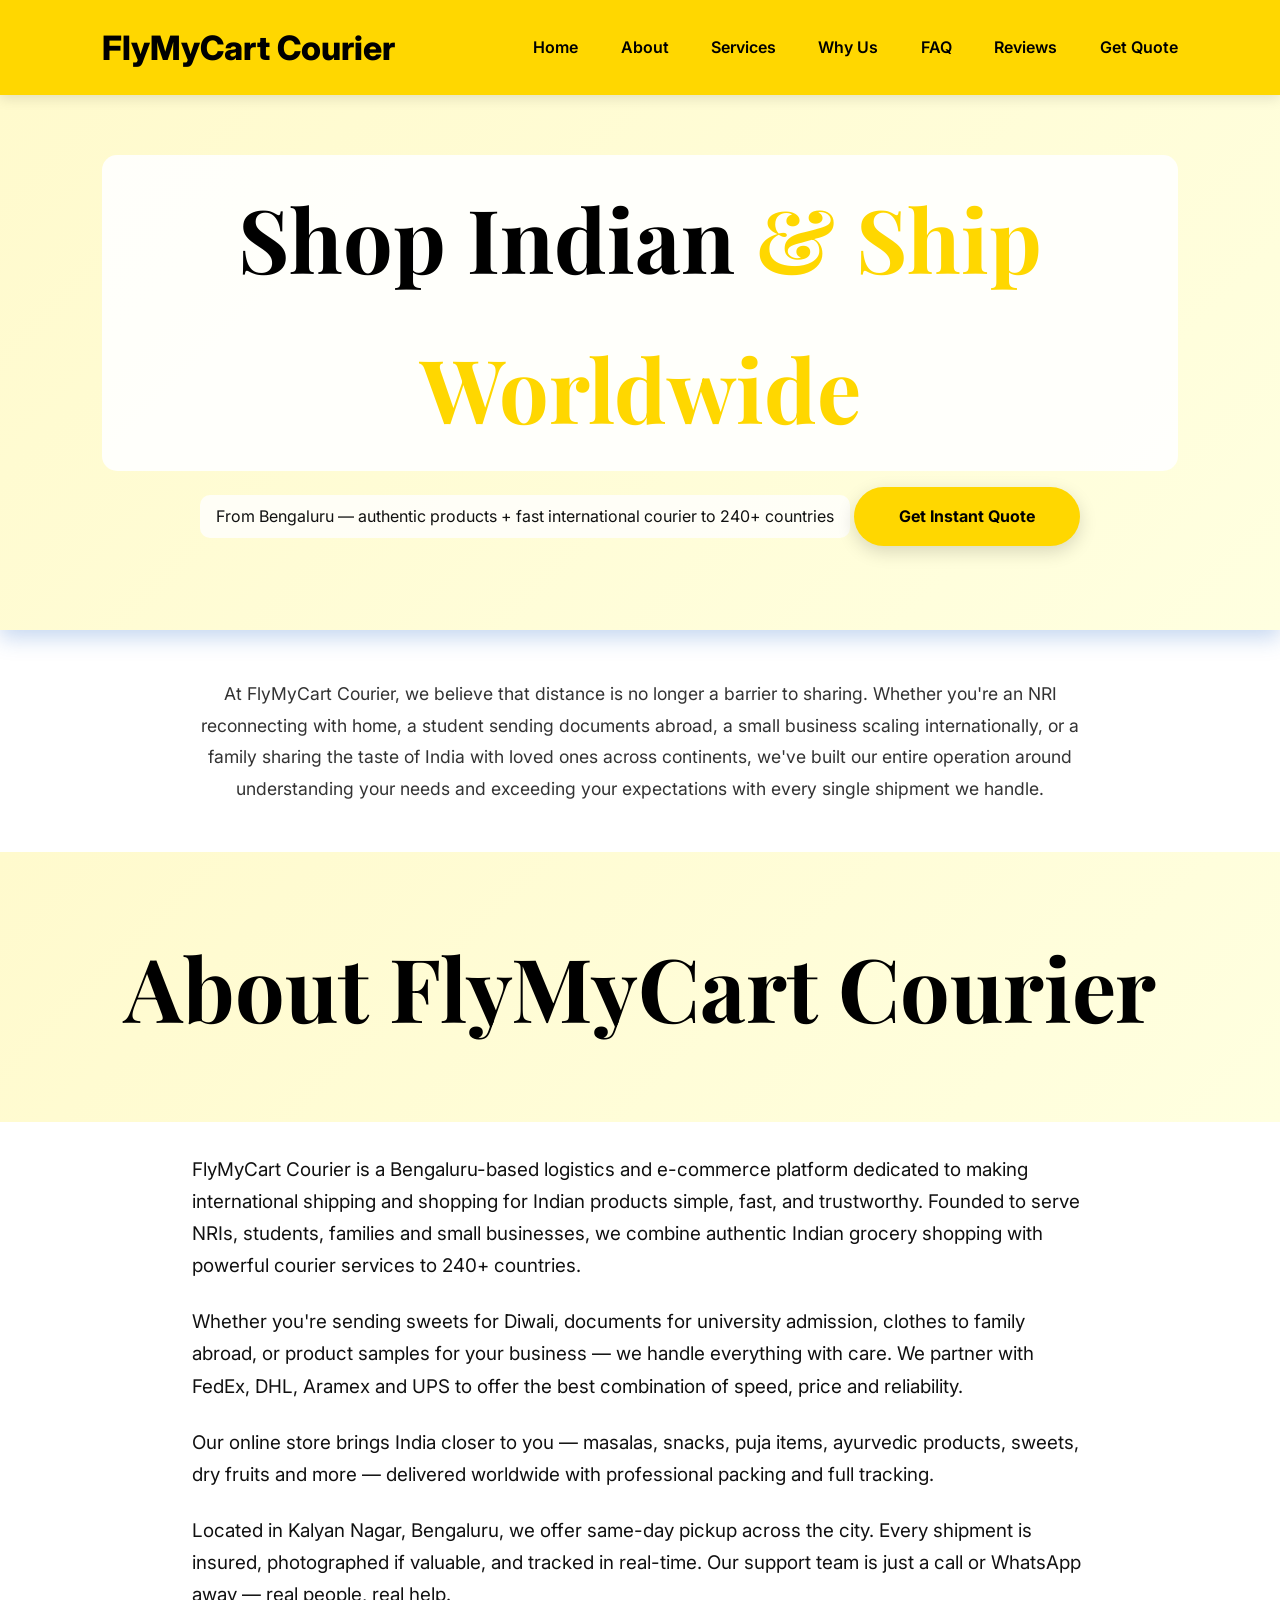
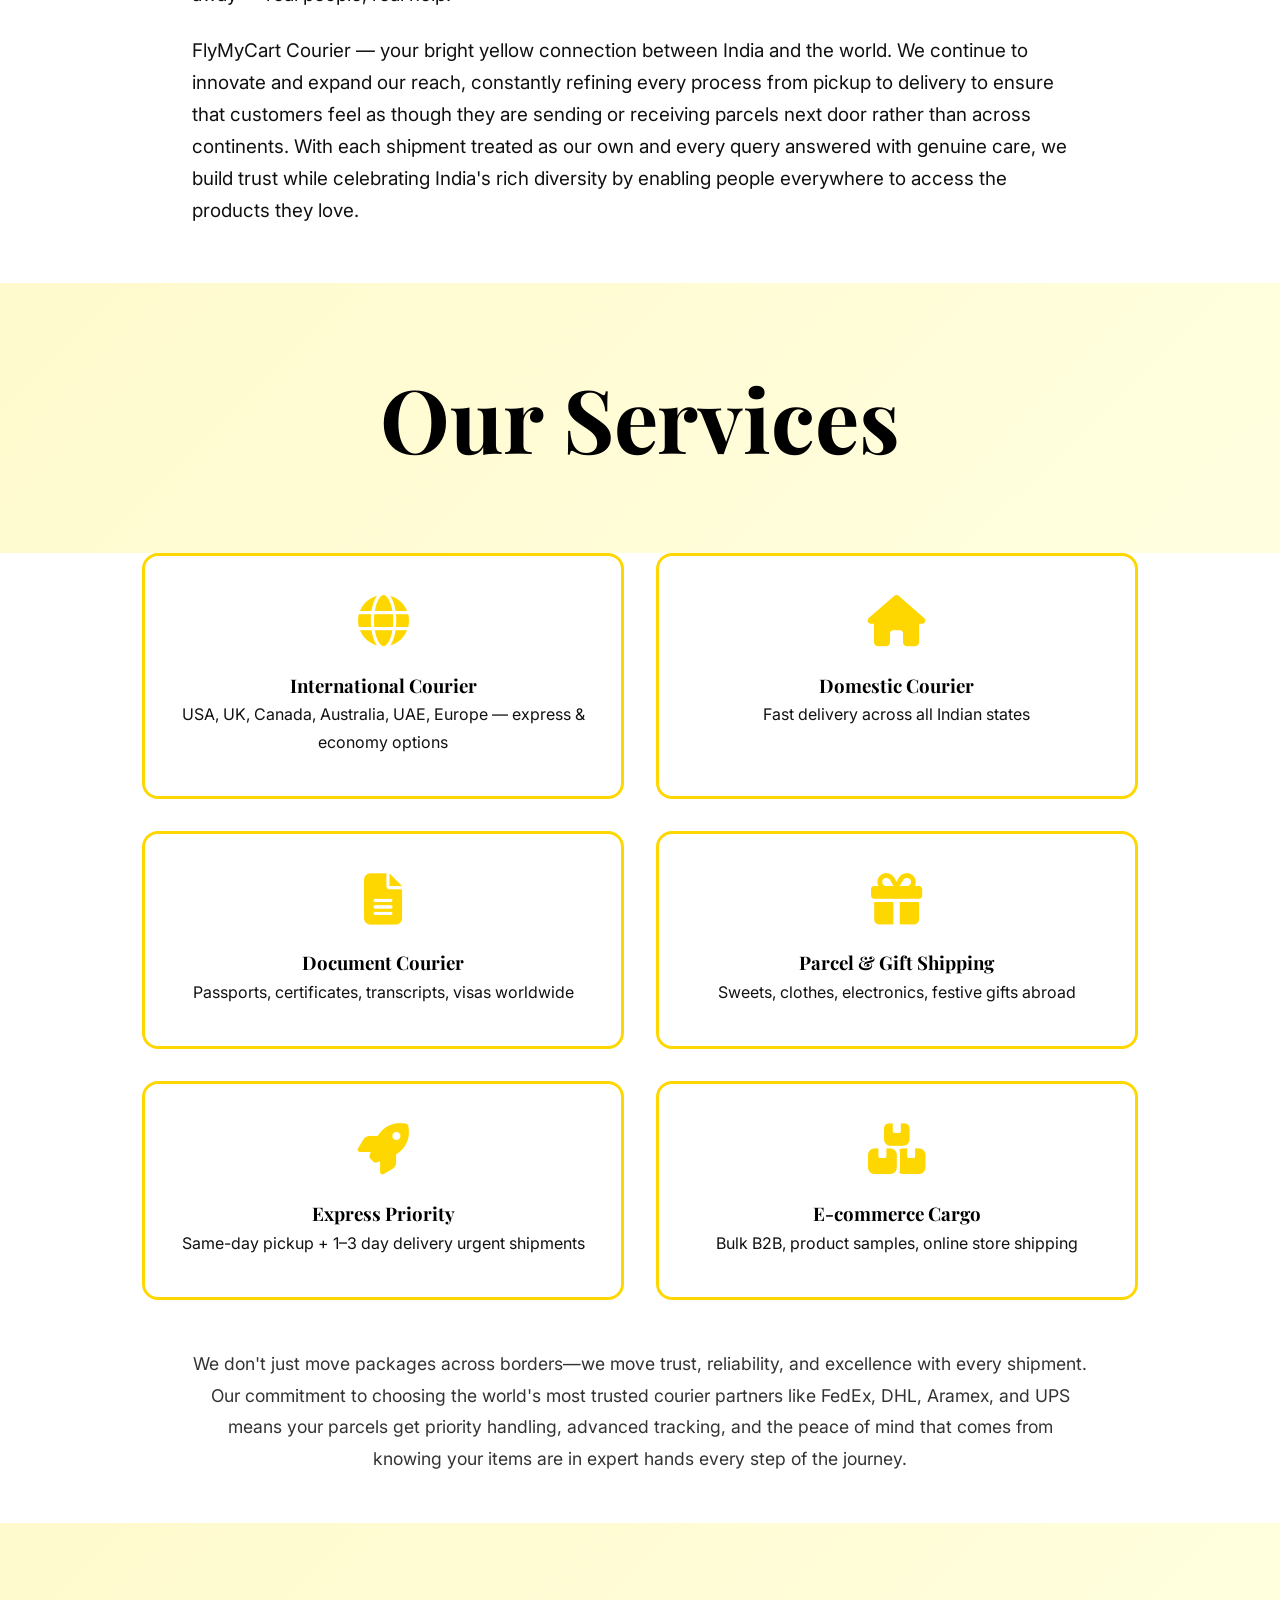
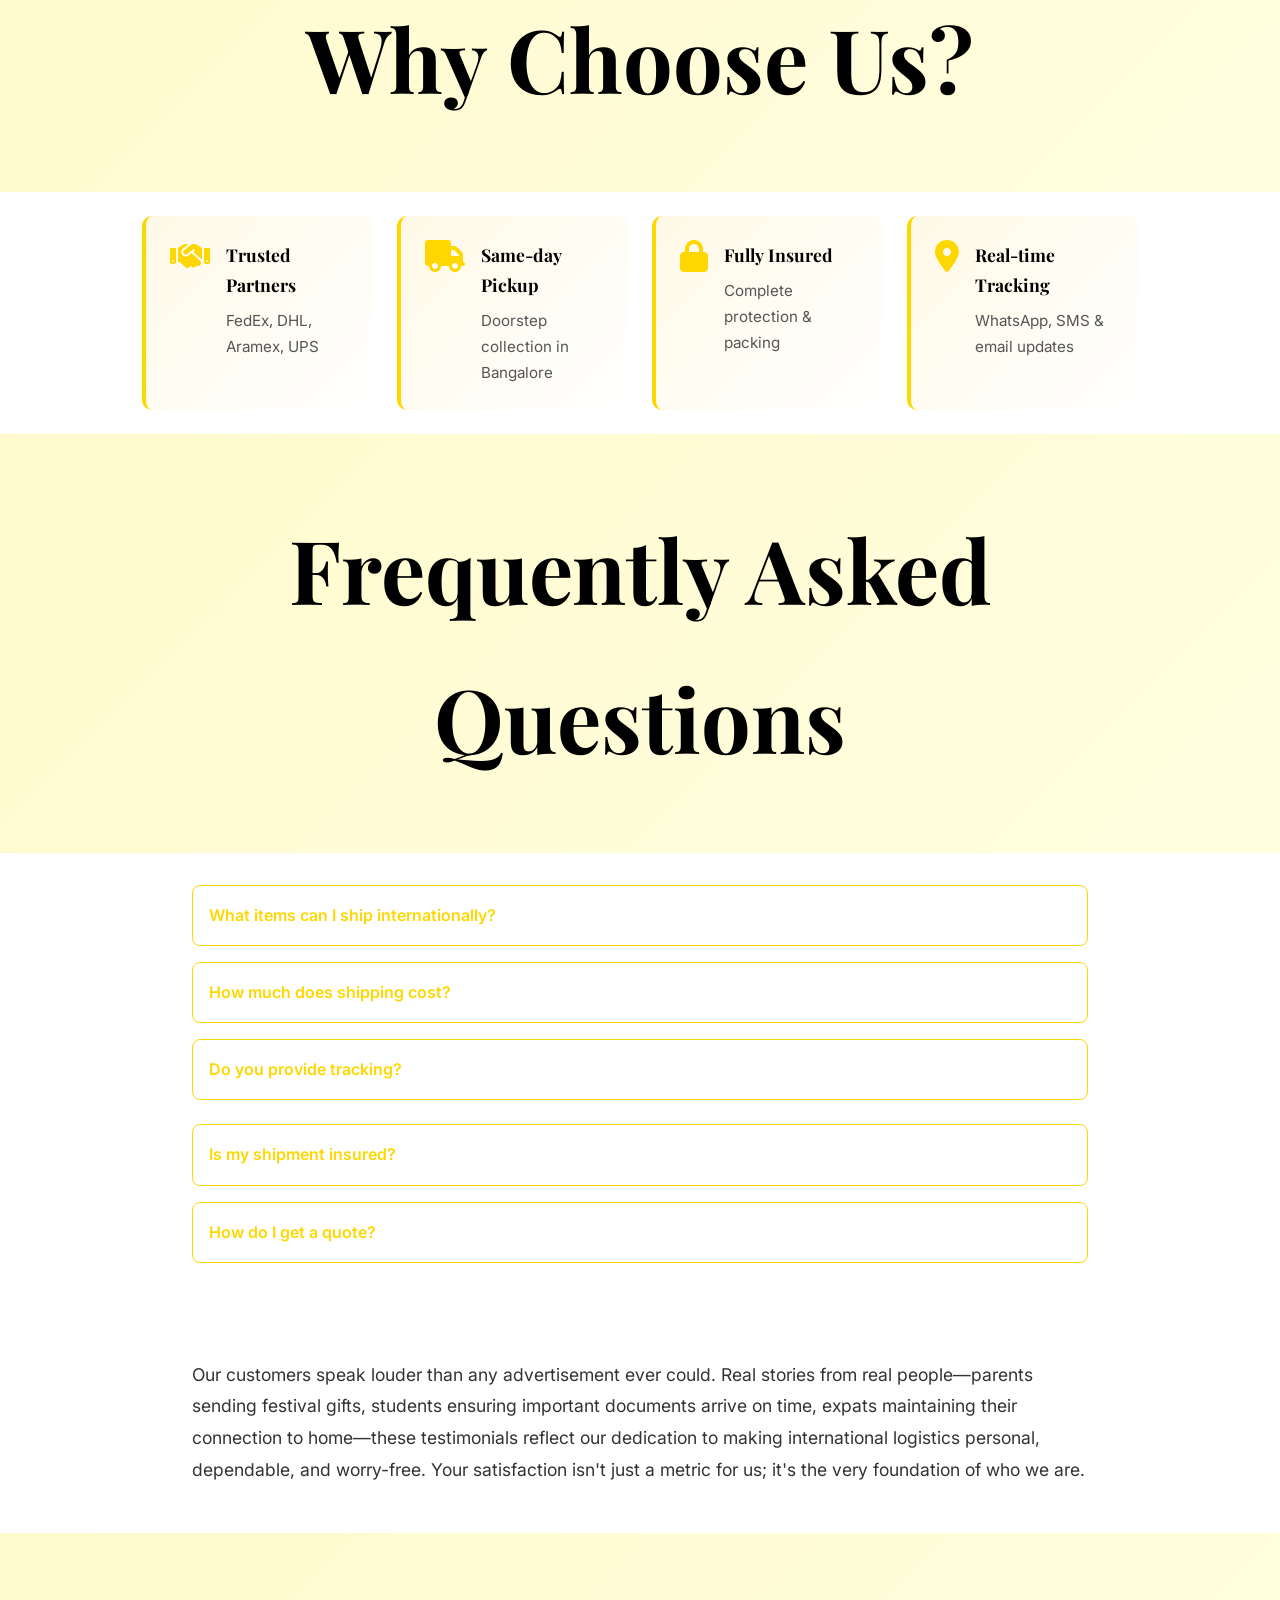
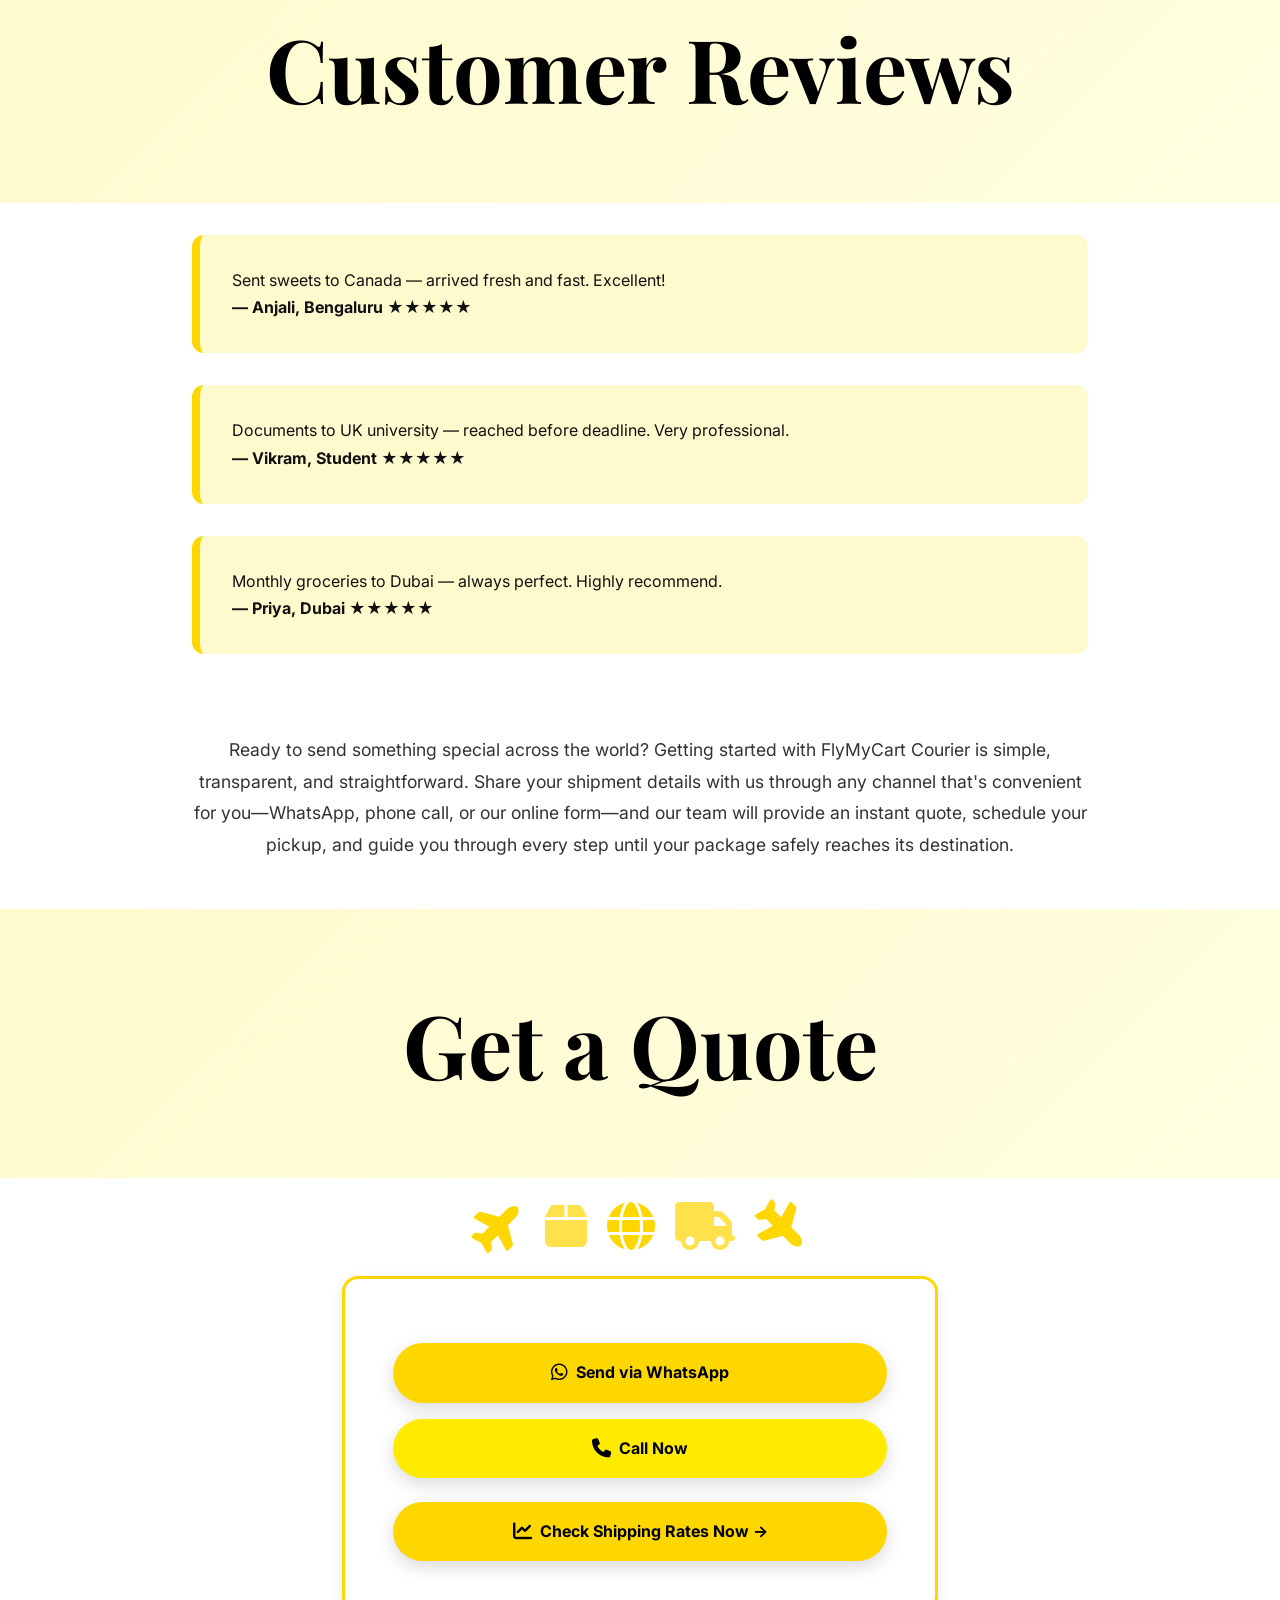
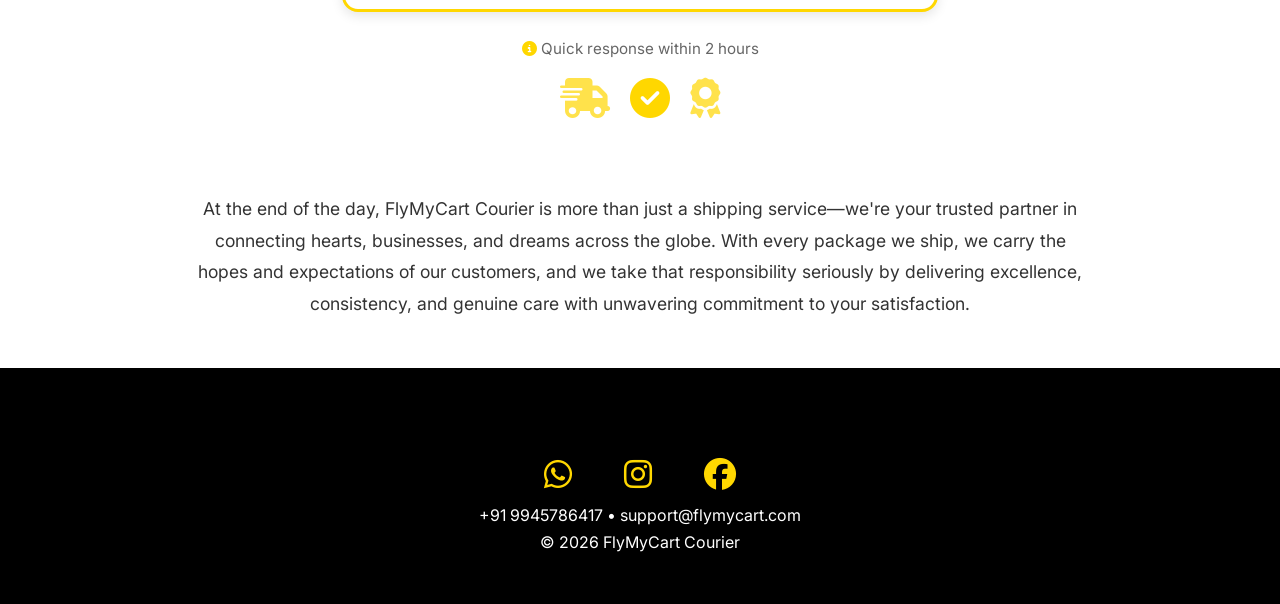
<file: index.html>
<!DOCTYPE html>
<html lang="en">
<head>
  <meta charset="UTF-8" />
  <meta name="viewport" content="width=device-width, initial-scale=1.0"/>
  <title>FlyMyCart Courier – Home</title>
  
  <!-- JSON-LD Schema for SEO -->
 <script type="application/ld+json">
{
 "@context": "https://schema.org",
 "@type": "LocalBusiness",
 "name": "FlyMyCart Courier",
 "url": "https://www.flymycart.com",
 "logo": "https://www.flymycart.com/logo.png",
 "contactPoint": {
   "@type": "ContactPoint",
   "telephone": "+91-9945786417",
   "contactType": "customer service",
   "areaServed": "Worldwide",
   "availableLanguage": "English"
 },
 "address": {
   "@type": "PostalAddress",
   "streetAddress": "HRBR Layout, Kalyan Nagar",
   "addressLocality": "Bengaluru",
   "addressRegion": "Karnataka",
   "postalCode": "560043",
   "addressCountry": "IN"
 }
}
</script>
  <link rel="preconnect" href="https://fonts.googleapis.com">
  <link rel="preconnect" href="https://fonts.gstatic.com" crossorigin>
  <link href="https://fonts.googleapis.com/css2?family=Inter:wght@300;400;500;600;700&family=Playfair+Display:wght@700&display=swap" rel="stylesheet">
  <link rel="stylesheet" href="https://cdnjs.cloudflare.com/ajax/libs/font-awesome/6.5.0/css/all.min.css"/>
  <link rel="stylesheet" href="./css/styles.css">
</head>
<body>

<header>
  <div class="logo">FlyMyCart Courier</div>
  <nav>
    <a href="index.html">Home</a>
    <a href="#about">About</a>
    <a href="#services">Services</a>
    <a href="#whyus">Why Us</a>
    <a href="#faq">FAQ</a>
    <a href="#reviews">Reviews</a>
    <a href="#quote">Get Quote</a>
  </nav>
</header>

<section class="hero">
  <h1>Shop Indian <span>& Ship Worldwide</span></h1>
  <p>From Bengaluru — authentic products + fast international courier to 240+ countries</p>
  <a href="#quote" class="btn">Get Instant Quote</a>
</section>

<section style="max-width:1100px; margin:auto; padding:3rem 8%;">
  <p style="font-size:1.1rem; line-height:1.8; color:#333; text-align:center;">
    At FlyMyCart Courier, we believe that distance is no longer a barrier to sharing. Whether you're an NRI reconnecting with home, a student sending documents abroad, a small business scaling internationally, or a family sharing the taste of India with loved ones across continents, we've built our entire operation around understanding your needs and exceeding your expectations with every single shipment we handle.
  </p>
</section>

<section id="about">
  <div class="page-hero">
    <h1>About FlyMyCart Courier</h1>
  </div>
  <section style="max-width:1100px; margin:auto; padding:2rem 8%;">
    <p style="font-size:1.18rem; margin-bottom:1.5rem; line-height:1.7;">
      FlyMyCart Courier is a Bengaluru-based logistics and e-commerce platform dedicated to making international shipping and shopping for Indian products simple, fast, and trustworthy. Founded to serve NRIs, students, families and small businesses, we combine authentic Indian grocery shopping with powerful courier services to 240+ countries.
    </p>

    <p style="font-size:1.18rem; margin-bottom:1.5rem; line-height:1.7;">
      Whether you're sending sweets for Diwali, documents for university admission, clothes to family abroad, or product samples for your business — we handle everything with care. We partner with FedEx, DHL, Aramex and UPS to offer the best combination of speed, price and reliability.
    </p>

    <p style="font-size:1.18rem; margin-bottom:1.5rem; line-height:1.7;">
      Our online store brings India closer to you — masalas, snacks, puja items, ayurvedic products, sweets, dry fruits and more — delivered worldwide with professional packing and full tracking.
    </p>

    <p style="font-size:1.18rem; margin-bottom:1.5rem; line-height:1.7;">
      Located in Kalyan Nagar, Bengaluru, we offer same-day pickup across the city. Every shipment is insured, photographed if valuable, and tracked in real-time. Our support team is just a call or WhatsApp away — real people, real help.
    </p>

    <p style="font-size:1.18rem; margin-bottom:1.5rem; line-height:1.7;">
      FlyMyCart Courier — your bright yellow connection between India and the world. We continue to innovate and expand our reach, constantly refining every process from pickup to delivery to ensure that customers feel as though they are sending or receiving parcels next door rather than across continents. With each shipment treated as our own and every query answered with genuine care, we build trust while celebrating India's rich diversity by enabling people everywhere to access the products they love.
    </p>
  </section>
</section>
<!-- Services Section -->
<section id="services">
  <div class="page-hero">
    <h1>Our Services</h1>
  </div>
  <section style="max-width:1200px; margin:auto; padding:0 8%;">
    <div class="services-grid">
      <div class="card">
        <i class="fas fa-globe"></i>
        <h3>International Courier</h3>
        <p>USA, UK, Canada, Australia, UAE, Europe — express & economy options</p>
      </div>
      <div class="card">
        <i class="fas fa-home"></i>
        <h3>Domestic Courier</h3>
        <p>Fast delivery across all Indian states</p>
      </div>
      <div class="card">
        <i class="fas fa-file-alt"></i>
        <h3>Document Courier</h3>
        <p>Passports, certificates, transcripts, visas worldwide</p>
      </div>
      <div class="card">
        <i class="fas fa-gift"></i>
        <h3>Parcel & Gift Shipping</h3>
        <p>Sweets, clothes, electronics, festive gifts abroad</p>
      </div>
      <div class="card">
        <i class="fas fa-rocket"></i>
        <h3>Express Priority</h3>
        <p>Same-day pickup + 1–3 day delivery urgent shipments</p>
      </div>
      <div class="card">
        <i class="fas fa-boxes-stacked"></i>
        <h3>E-commerce Cargo</h3>
        <p>Bulk B2B, product samples, online store shipping</p>
      </div>
    </div>
  </section>
</section>

<section style="max-width:1100px; margin:auto; padding:3rem 8%;">
  <p style="font-size:1.1rem; line-height:1.8; color:#333; text-align:center;">
    We don't just move packages across borders—we move trust, reliability, and excellence with every shipment. Our commitment to choosing the world's most trusted courier partners like FedEx, DHL, Aramex, and UPS means your parcels get priority handling, advanced tracking, and the peace of mind that comes from knowing your items are in expert hands every step of the journey.
  </p>
</section>

<!-- Why Us Section -->
<section id="whyus">
  <div class="page-hero">
    <h1>Why Choose Us?</h1>
  </div>
  <section style="max-width:1200px; margin:auto; padding:1.5rem 8%;">
    <div style="display:grid; grid-template-columns:repeat(4, 1fr); gap:1.5rem;">
      <div style="background:linear-gradient(135deg, #FFF9E6 0%, #FFF 100%); padding:1.5rem; border-radius:10px; border-left:4px solid #FFD700; display:flex; gap:1rem;">
        <div style="flex-shrink:0;">
          <i class="fas fa-handshake" style="font-size:2rem; color:#FFD700;"></i>
        </div>
        <div>
          <h3 style="margin:0 0 0.5rem 0; font-size:1.1rem;">Trusted Partners</h3>
          <p style="margin:0; font-size:0.95rem; color:#555;">FedEx, DHL, Aramex, UPS</p>
        </div>
      </div>
      <div style="background:linear-gradient(135deg, #FFF9E6 0%, #FFF 100%); padding:1.5rem; border-radius:10px; border-left:4px solid #FFD700; display:flex; gap:1rem;">
        <div style="flex-shrink:0;">
          <i class="fas fa-truck" style="font-size:2rem; color:#FFD700;"></i>
        </div>
        <div>
          <h3 style="margin:0 0 0.5rem 0; font-size:1.1rem;">Same-day Pickup</h3>
          <p style="margin:0; font-size:0.95rem; color:#555;">Doorstep collection in Bangalore</p>
        </div>
      </div>
      <div style="background:linear-gradient(135deg, #FFF9E6 0%, #FFF 100%); padding:1.5rem; border-radius:10px; border-left:4px solid #FFD700; display:flex; gap:1rem;">
        <div style="flex-shrink:0;">
          <i class="fas fa-lock" style="font-size:2rem; color:#FFD700;"></i>
        </div>
        <div>
          <h3 style="margin:0 0 0.5rem 0; font-size:1.1rem;">Fully Insured</h3>
          <p style="margin:0; font-size:0.95rem; color:#555;">Complete protection & packing</p>
        </div>
      </div>
      <div style="background:linear-gradient(135deg, #FFF9E6 0%, #FFF 100%); padding:1.5rem; border-radius:10px; border-left:4px solid #FFD700; display:flex; gap:1rem;">
        <div style="flex-shrink:0;">
          <i class="fas fa-map-marker-alt" style="font-size:2rem; color:#FFD700;"></i>
        </div>
        <div>
          <h3 style="margin:0 0 0.5rem 0; font-size:1.1rem;">Real-time Tracking</h3>
          <p style="margin:0; font-size:0.95rem; color:#555;">WhatsApp, SMS & email updates</p>
        </div>
      </div>
    </div>
  </section>
</section>

<!-- FAQ Section -->
<section id="faq">
  <div class="page-hero">
    <h1>Frequently Asked Questions</h1>
  </div>
  <section style="max-width:1100px; margin:auto; padding:2rem 8%;">
    <div style="display:grid; grid-template-columns:repeat(auto-fit, minmax(500px, 1fr)); gap:0.5rem;">
      <div>
        <details style="margin-bottom:1rem; border:1px solid #FFD700; border-radius:8px; padding:1rem;">
          <summary style="color:#FFD700; font-weight:600; cursor:pointer; list-style:none;">What items can I ship internationally?</summary>
          <p style="margin-top:0.5rem;">You can ship documents, clothes, electronics, sweets, spices, ayurvedic products, jewelry, and most non-hazardous items. We handle customs clearance and provide professional packing.</p>
        </details>

        <details style="margin-bottom:1rem; border:1px solid #FFD700; border-radius:8px; padding:1rem;">
          <summary style="color:#FFD700; font-weight:600; cursor:pointer; list-style:none;">How much does shipping cost?</summary>
          <p style="margin-top:0.5rem;">Costs depend on weight, dimensions, destination, and service type. Contact us for a free quote - we offer competitive rates with our courier partners FedEx, DHL, Aramex, and UPS.</p>
        </details>

        <details style="margin-bottom:1rem; border:1px solid #FFD700; border-radius:8px; padding:1rem;">
          <summary style="color:#FFD700; font-weight:600; cursor:pointer; list-style:none;">Do you provide tracking?</summary>
          <p style="margin-top:0.5rem;">Yes! All shipments include real-time tracking via WhatsApp, SMS, and email updates. You'll receive tracking numbers immediately after pickup.</p>
        </details>
      </div>
      <div>
        <details style="margin-bottom:1rem; border:1px solid #FFD700; border-radius:8px; padding:1rem;">
          <summary style="color:#FFD700; font-weight:600; cursor:pointer; list-style:none;">Is my shipment insured?</summary>
          <p style="margin-top:0.5rem;">Absolutely. All shipments are fully insured up to the declared value. We also provide professional packing and take photos of valuable items before shipping.</p>
        </details>

        <details style="margin-bottom:1rem; border:1px solid #FFD700; border-radius:8px; padding:1rem;">
          <summary style="color:#FFD700; font-weight:600; cursor:pointer; list-style:none;">How do I get a quote?</summary>
          <p style="margin-top:0.5rem;">Simply WhatsApp us at +91 9945786417, call us, or fill out our online form. We'll provide an instant quote and schedule same-day pickup in Bengaluru.</p>
        </details>
      </div>
    </div>
  </section>
</section>

<section style="max-width:1100px; margin:auto; padding:3rem 8%;">
  <p style="font-size:1.1rem; line-height:1.8; color:#333;">
    Our customers speak louder than any advertisement ever could. Real stories from real people—parents sending festival gifts, students ensuring important documents arrive on time, expats maintaining their connection to home—these testimonials reflect our dedication to making international logistics personal, dependable, and worry-free. Your satisfaction isn't just a metric for us; it's the very foundation of who we are.
  </p>
</section>

<!-- Reviews Section -->
<section id="reviews">
  <div class="page-hero">
    <h1>Customer Reviews</h1>
  </div>
  <section style="max-width:1100px; margin:auto; padding:0 8%;">
    <div class="testimonial">
      <p>Sent sweets to Canada — arrived fresh and fast. Excellent!</p>
      <strong>— Anjali, Bengaluru ★★★★★</strong>
    </div>
    <div class="testimonial">
      <p>Documents to UK university — reached before deadline. Very professional.</p>
      <strong>— Vikram, Student ★★★★★</strong>
    </div>
    <div class="testimonial">
      <p>Monthly groceries to Dubai — always perfect. Highly recommend.</p>
      <strong>— Priya, Dubai ★★★★★</strong>
    </div>
  </section>
</section>

<section style="max-width:1100px; margin:auto; padding:3rem 8%;">
  <p style="font-size:1.1rem; line-height:1.8; color:#333; text-align:center;">
    Ready to send something special across the world? Getting started with FlyMyCart Courier is simple, transparent, and straightforward. Share your shipment details with us through any channel that's convenient for you—WhatsApp, phone call, or our online form—and our team will provide an instant quote, schedule your pickup, and guide you through every step until your package safely reaches its destination.
  </p>
</section>

<!-- Quote Section -->
<section id="quote">
  <div class="page-hero">
    <h1>Get a Quote</h1>
  </div>
  <section style="max-width:1000px; margin:auto; padding:1.5rem 8%; text-align:center;">
    <i class="fas fa-plane" style="font-size:3rem; color:#FFD700; margin:0 0.5rem; transform:rotate(-45deg);"></i>
    <i class="fas fa-box" style="font-size:3rem; color:#FFD700; margin:0 0.5rem; opacity:0.7;"></i>
    <i class="fas fa-globe" style="font-size:3rem; color:#FFD700; margin:0 0.5rem;"></i>
    <i class="fas fa-truck" style="font-size:3rem; color:#FFD700; margin:0 0.5rem; opacity:0.7;"></i>
    <i class="fas fa-plane" style="font-size:3rem; color:#FFD700; margin:0 0.5rem; transform:rotate(45deg);"></i>
  </section>
  <section style="max-width:800px; margin:auto; padding:0 8%;">
    <div style="background:white; padding:3rem; border:3px solid var(--yellow); border-radius:16px; box-shadow:0 4px 12px rgba(0,0,0,0.1);">
      <a href="https://wa.me/919945786417?text=Hi%20I%20need%20a%20quote" class="btn" style="width:100%; margin:1rem 0; display:flex; align-items:center; justify-content:center; gap:0.5rem;">
        <i class="fab fa-whatsapp" style="font-size:1.2rem;"></i> Send via WhatsApp
      </a>
      <a href="tel:+919945786417" class="btn" style="width:100%; background:var(--bright-yellow); display:flex; align-items:center; justify-content:center; gap:0.5rem;">
        <i class="fas fa-phone" style="font-size:1.2rem;"></i> Call Now
      </a>
      <a href="https://www.flymycart.com/shipping_rate" class="btn" target="_blank" style="margin-top: 1.5rem; display:flex; align-items:center; justify-content:center; gap:0.5rem;">
        <i class="fas fa-chart-line" style="font-size:1.2rem;"></i> Check Shipping Rates Now →
      </a>
    </div>
  </section>
  <section style="max-width:1000px; margin:auto; padding:1.5rem 8%; text-align:center;">
    <p style="font-size:0.95rem; color:#666; margin-bottom:1rem;"><i class="fas fa-info-circle" style="color:#FFD700;"></i> Quick response within 2 hours</p>
    <div>
      <i class="fas fa-shipping-fast" style="font-size:2.5rem; color:#FFD700; margin:0 0.5rem; opacity:0.7;"></i>
      <i class="fas fa-check-circle" style="font-size:2.5rem; color:#FFD700; margin:0 0.5rem;"></i>
      <i class="fas fa-award" style="font-size:2.5rem; color:#FFD700; margin:0 0.5rem; opacity:0.7;"></i>
    </div>
  </section>
</section>

<section style="max-width:1100px; margin:auto; padding:3rem 8%;">
  <p style="font-size:1.1rem; line-height:1.8; color:#333; text-align:center;">
    At the end of the day, FlyMyCart Courier is more than just a shipping service—we're your trusted partner in connecting hearts, businesses, and dreams across the globe. With every package we ship, we carry the hopes and expectations of our customers, and we take that responsibility seriously by delivering excellence, consistency, and genuine care with unwavering commitment to your satisfaction.
  </p>
</section>

<footer>
  <div class="social-icons">
     <a href="https://wa.me/919945786417"><i class="fab fa-whatsapp"></i></a>
    <a href="https://www.instagram.com/flymycart01?igsh=eW11cmVtZHZ4ODli"><i class="fab fa-instagram"></i></a>
    <a href="https://www.facebook.com/share/17xTJ3PUKp/"><i class="fab fa-facebook"></i></a>
  </div>
  <p>+91 9945786417 • support@flymycart.com</p>
  <p class="copyright">© 2026 FlyMyCart Courier</p>
</footer>

</body>
</html>
</file>
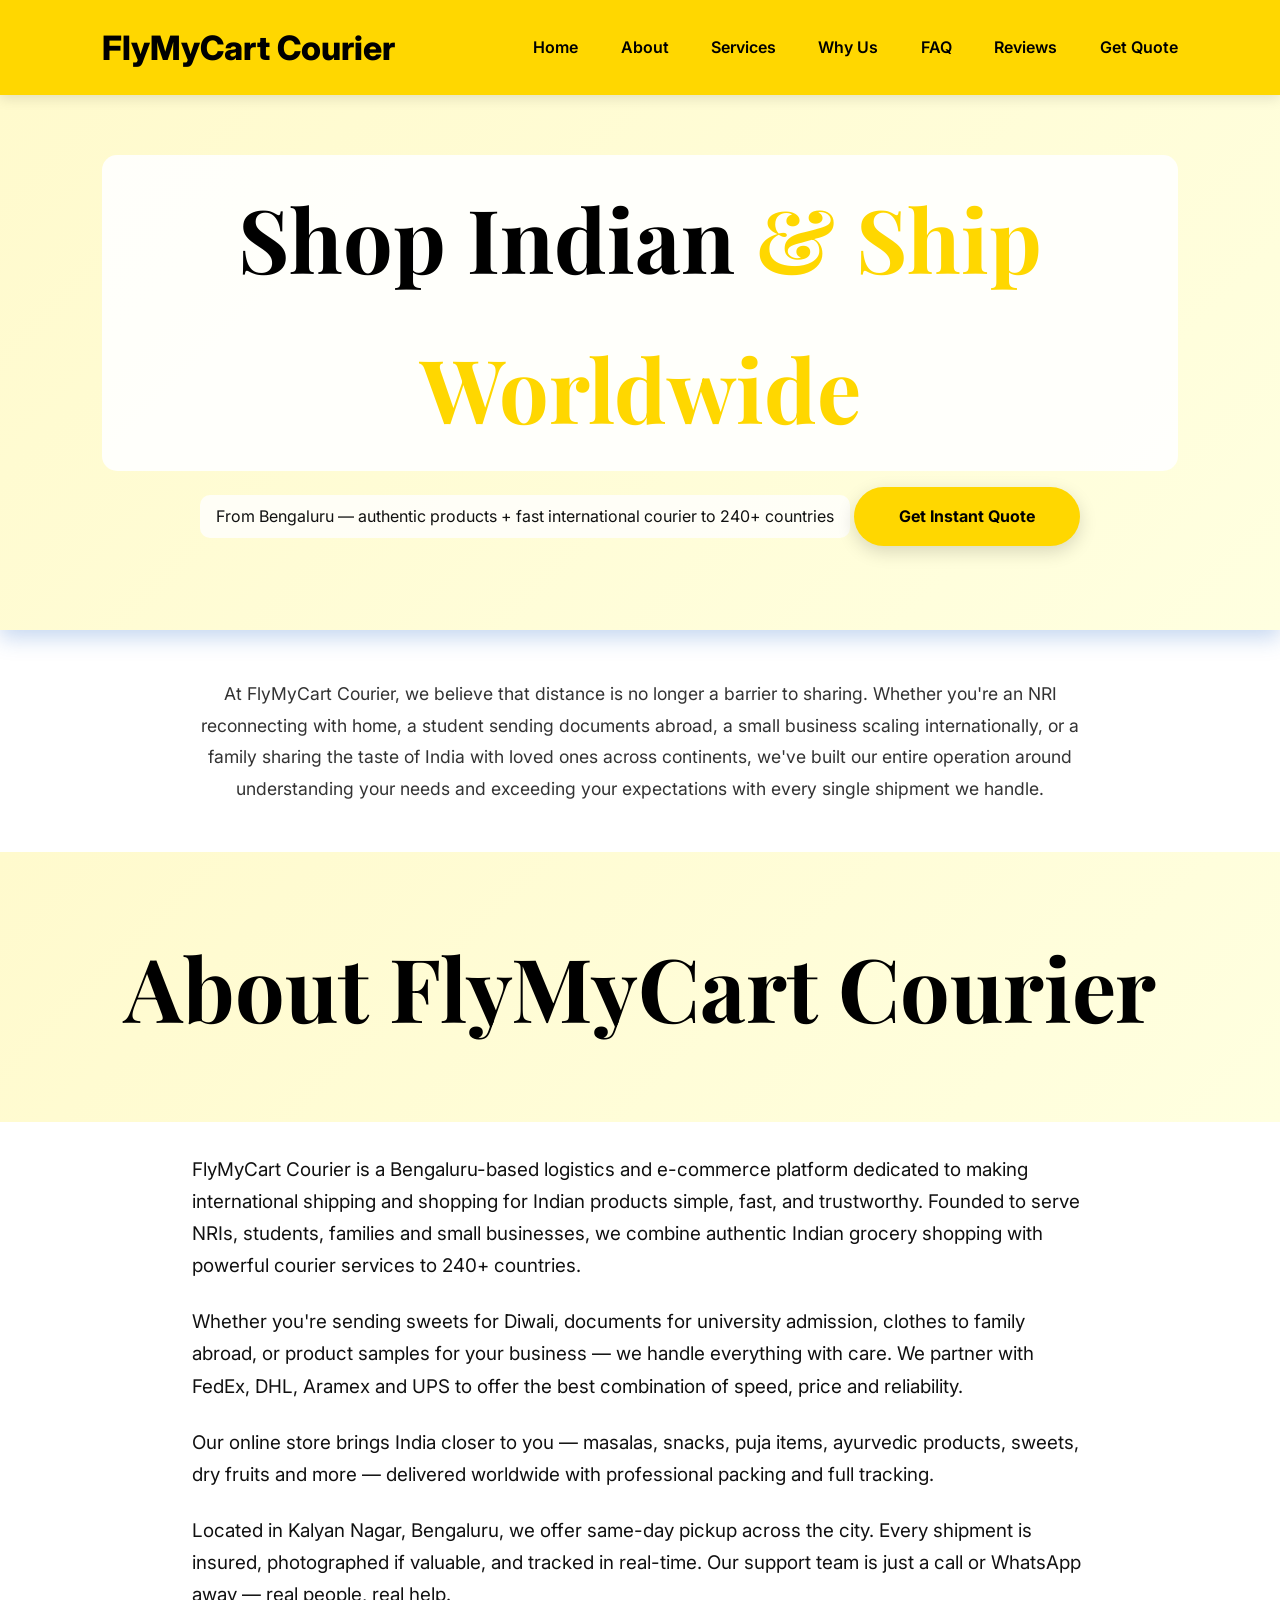
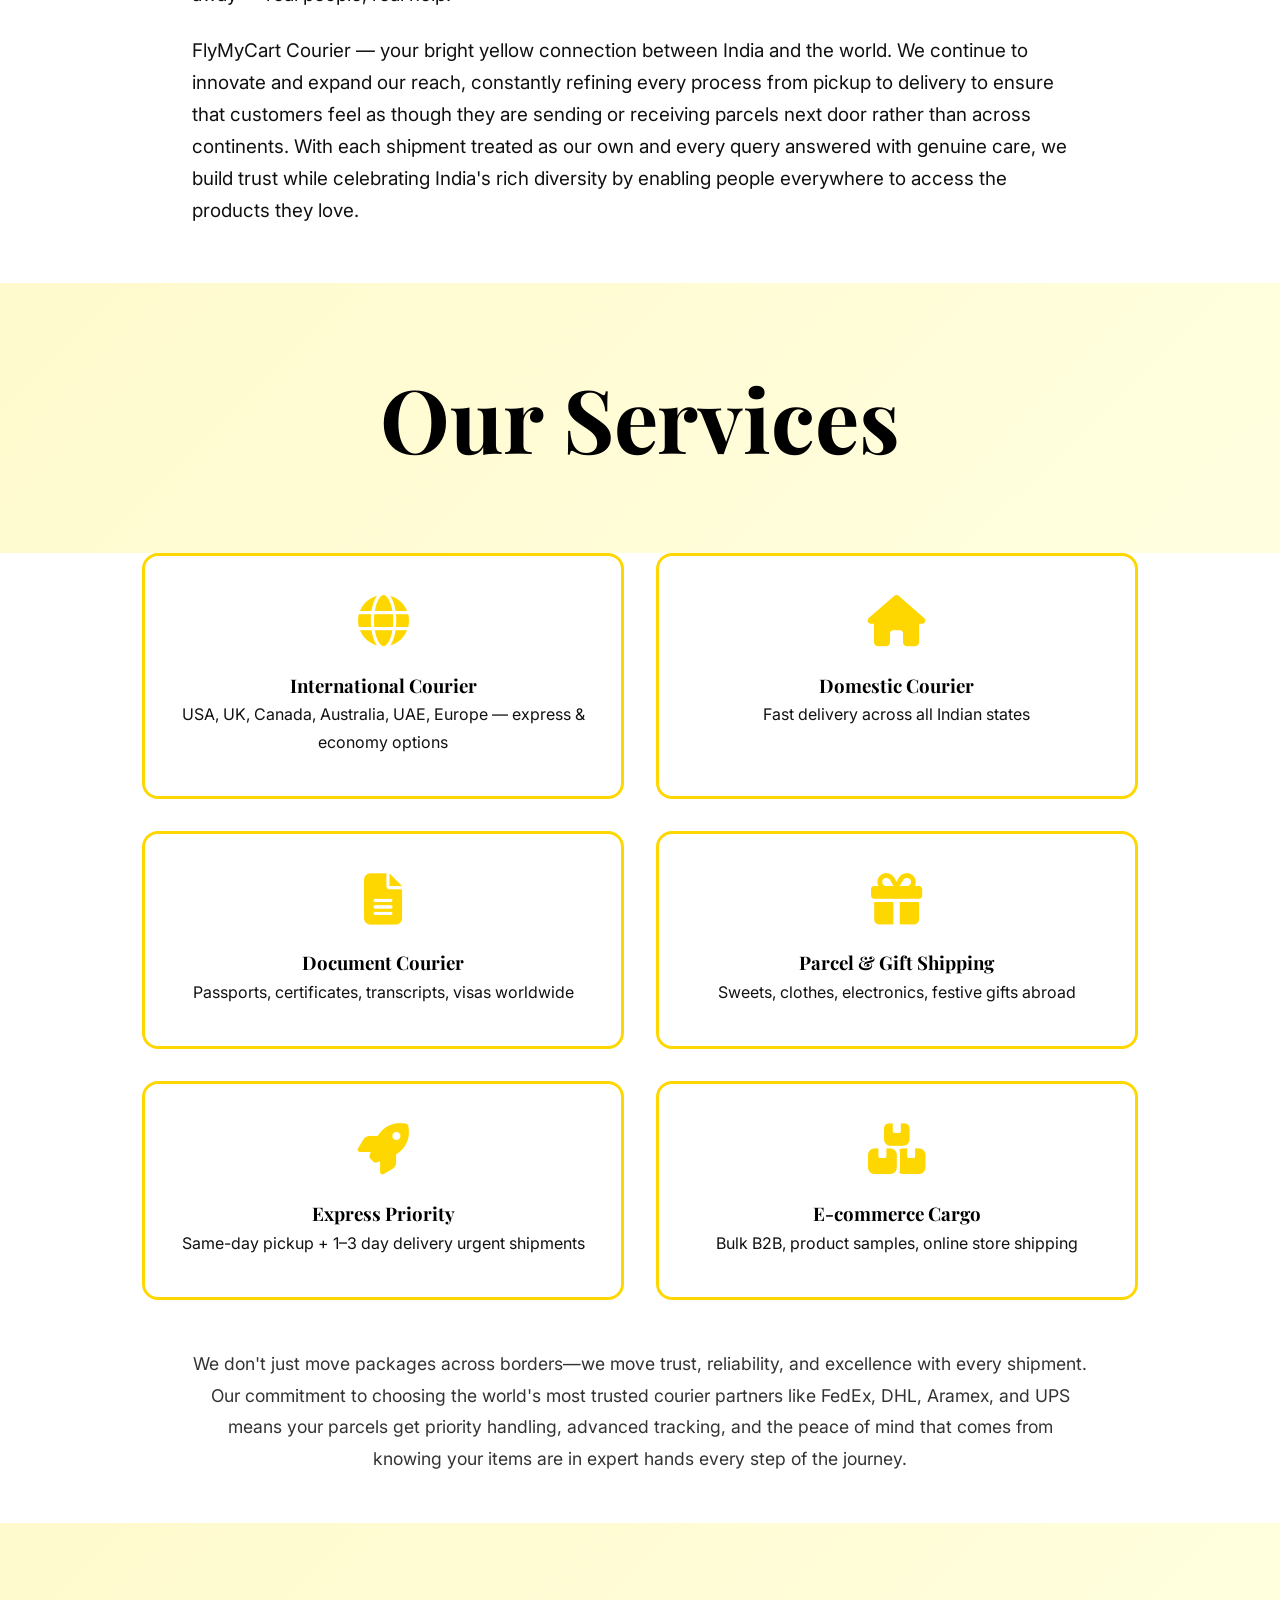
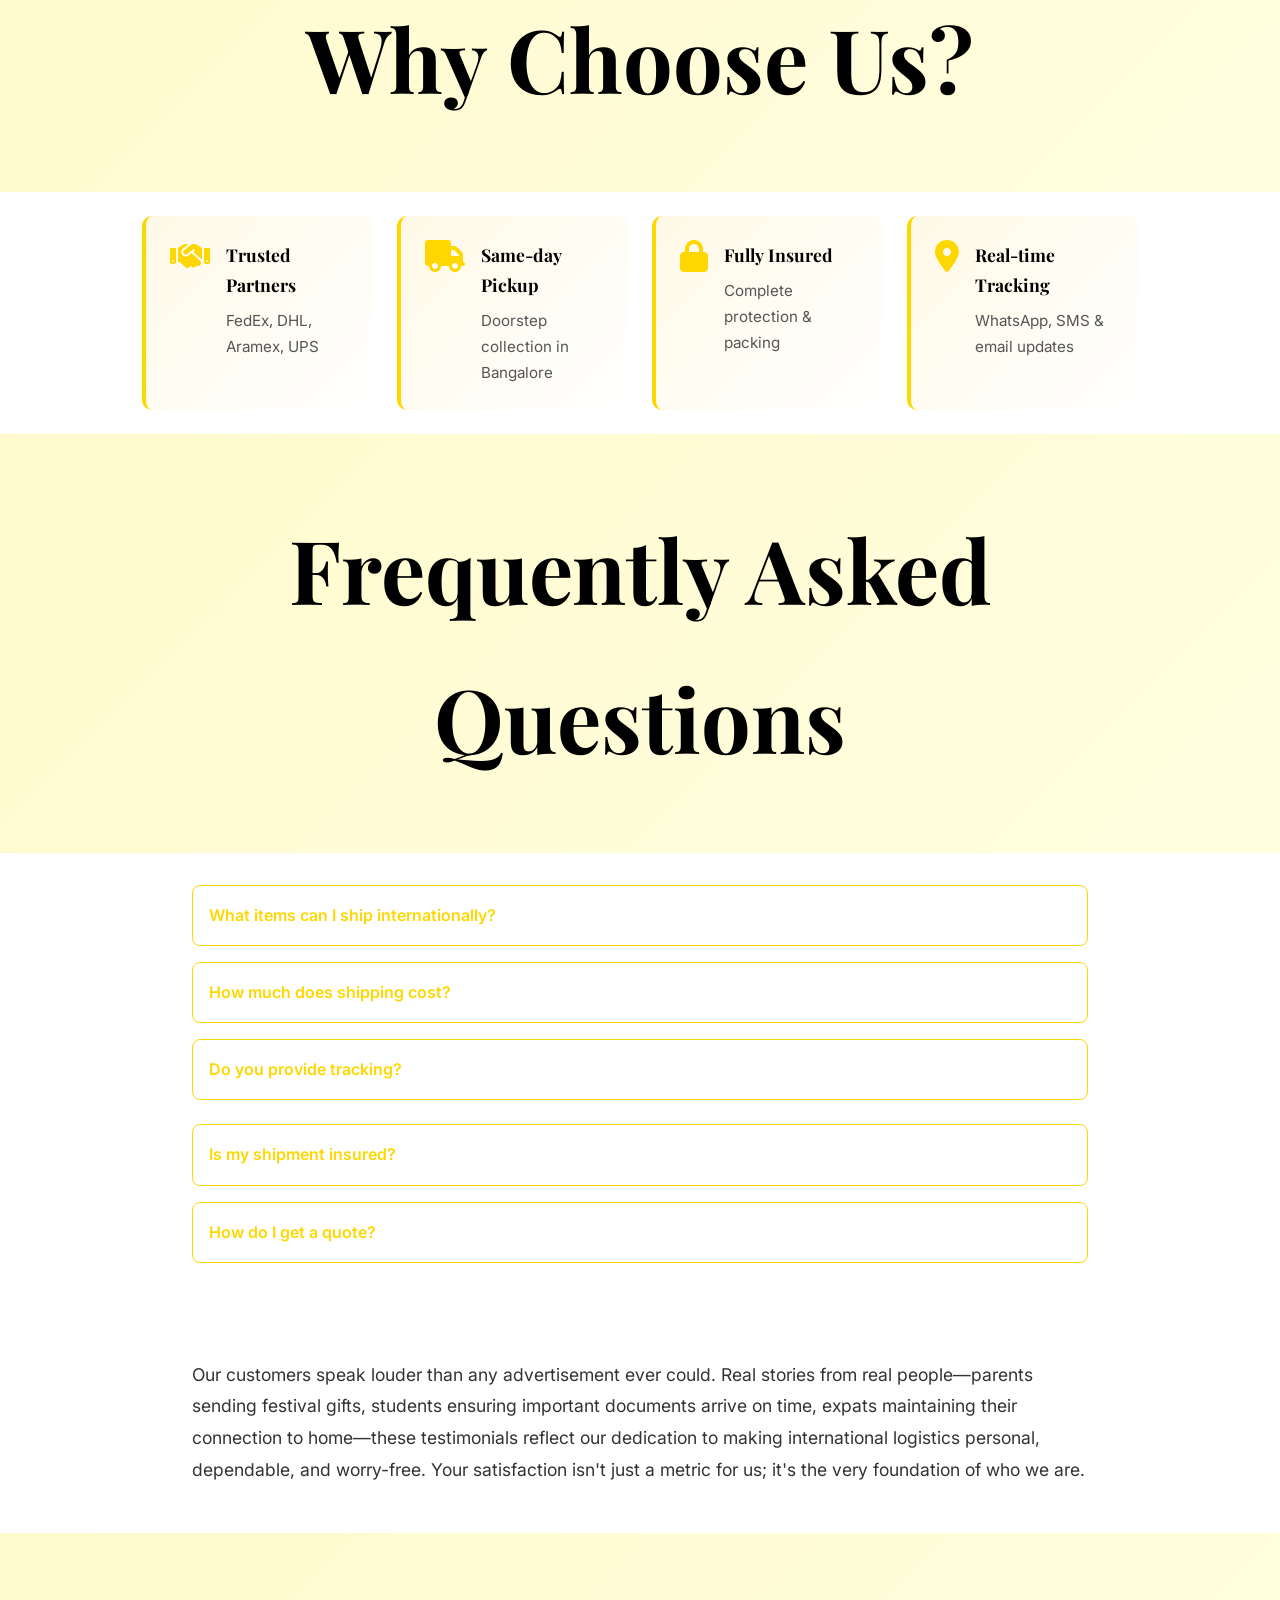
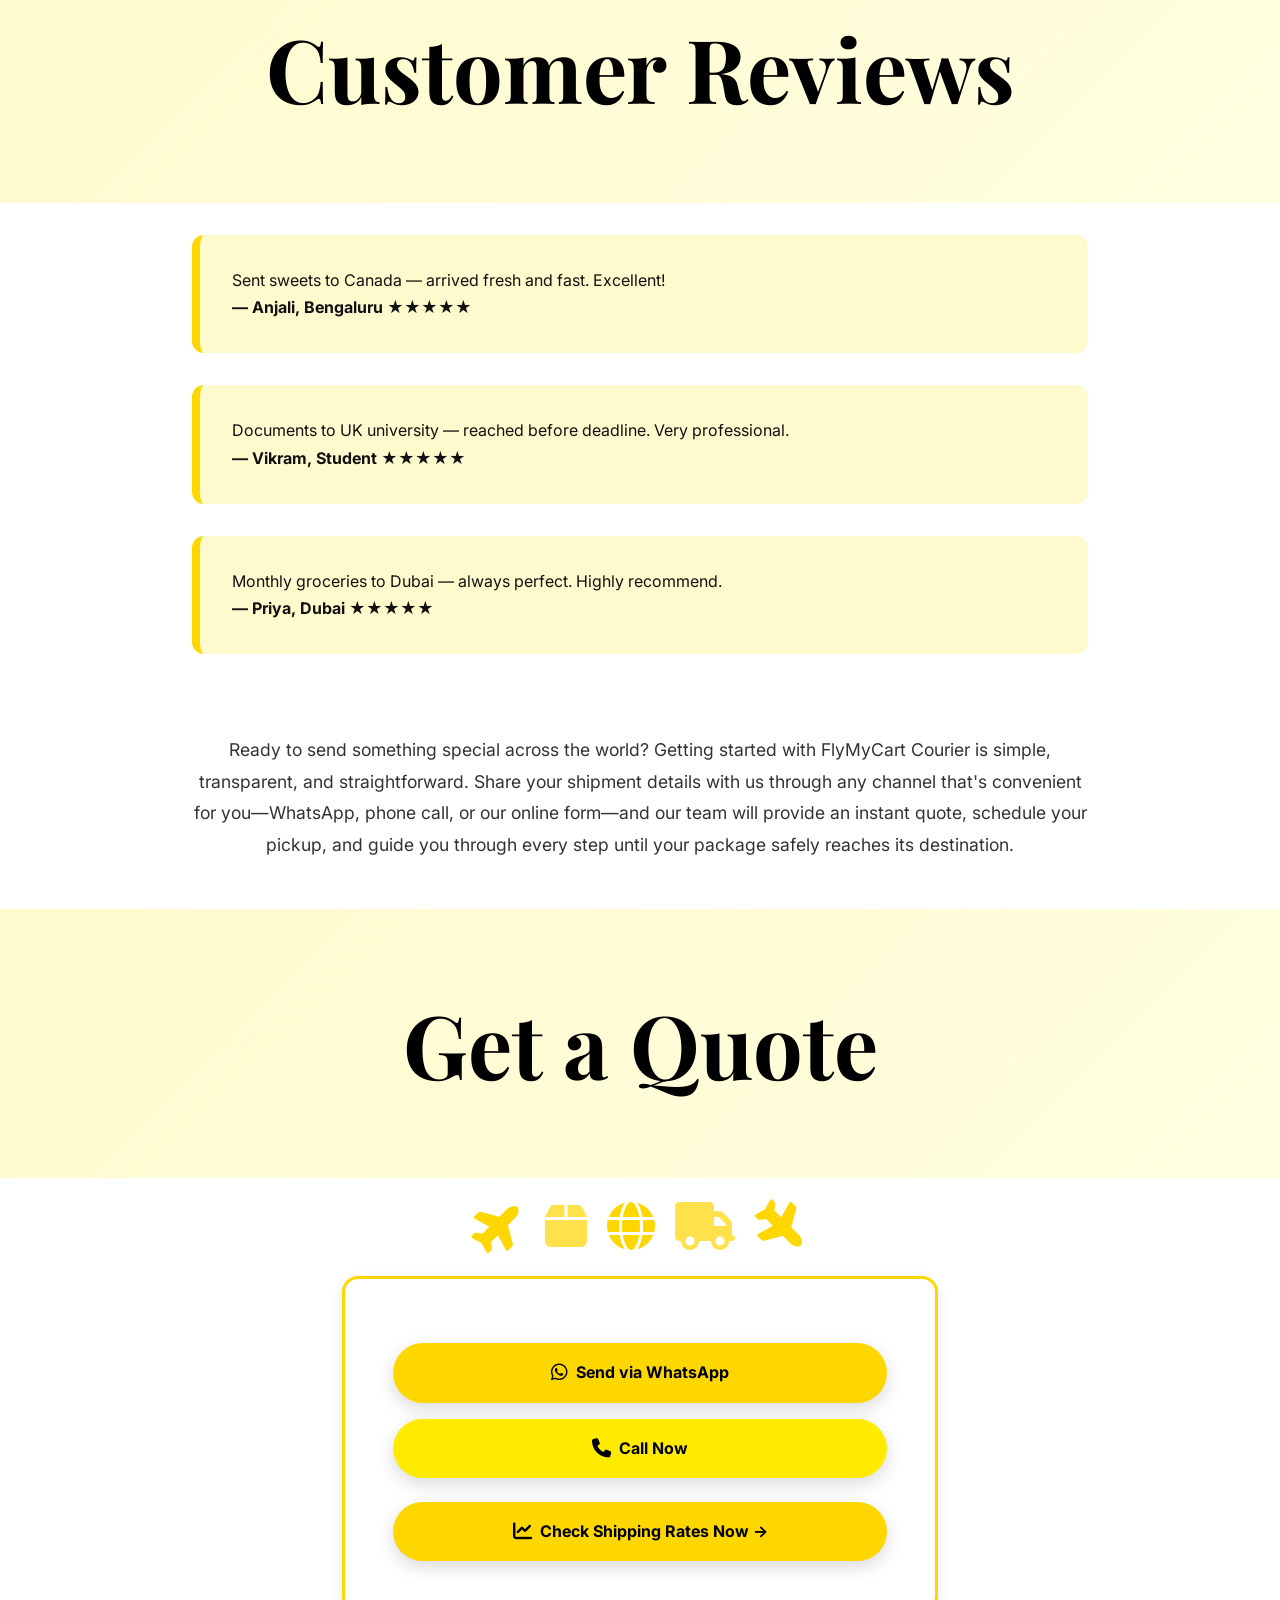
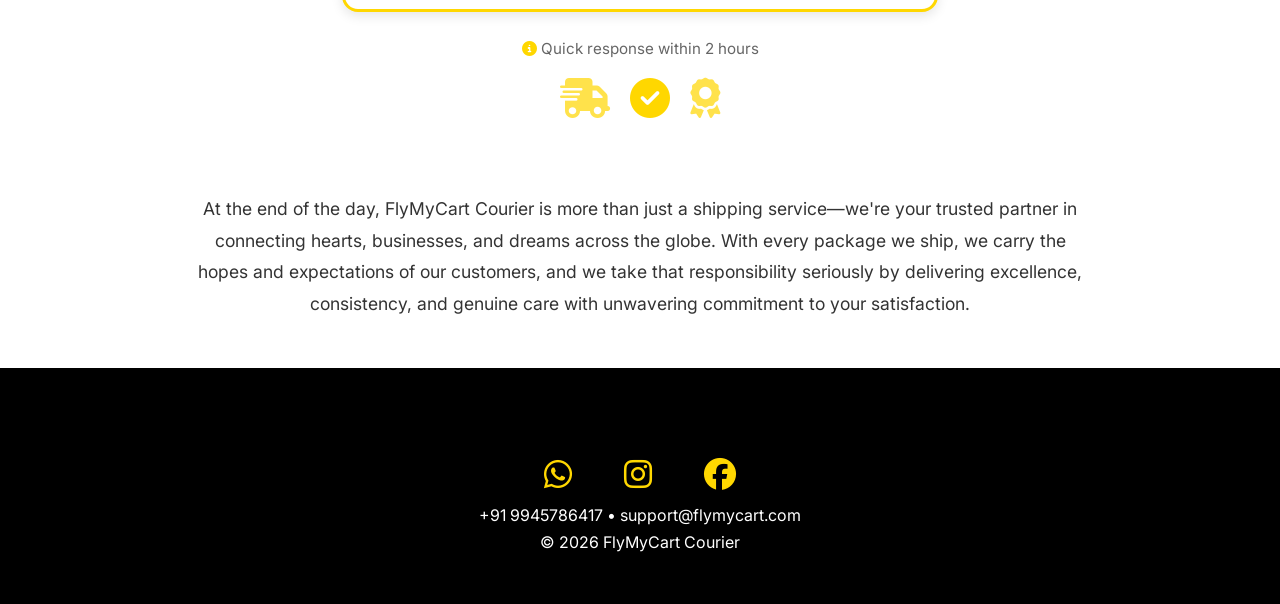
<file: component/index.html>
<!DOCTYPE html>
<html lang="en">
<head>
  <meta charset="UTF-8" />
  <meta name="viewport" content="width=device-width, initial-scale=1.0"/>
  <title>FlyMyCart Courier – Home</title>
  
  <!-- JSON-LD Schema for SEO -->
 <script type="application/ld+json">
{
 "@context": "https://schema.org",
 "@type": "LocalBusiness",
 "name": "FlyMyCart Courier",
 "url": "https://www.flymycart.com",
 "logo": "https://www.flymycart.com/logo.png",
 "contactPoint": {
   "@type": "ContactPoint",
   "telephone": "+91-9945786417",
   "contactType": "customer service",
   "areaServed": "Worldwide",
   "availableLanguage": "English"
 },
 "address": {
   "@type": "PostalAddress",
   "streetAddress": "HRBR Layout, Kalyan Nagar",
   "addressLocality": "Bengaluru",
   "addressRegion": "Karnataka",
   "postalCode": "560043",
   "addressCountry": "IN"
 }
}
</script>
  <link rel="preconnect" href="https://fonts.googleapis.com">
  <link rel="preconnect" href="https://fonts.gstatic.com" crossorigin>
  <link href="https://fonts.googleapis.com/css2?family=Inter:wght@300;400;500;600;700&family=Playfair+Display:wght@700&display=swap" rel="stylesheet">
  <link rel="stylesheet" href="https://cdnjs.cloudflare.com/ajax/libs/font-awesome/6.5.0/css/all.min.css"/>
  <link rel="stylesheet" href="../css/styles.css">
</head>
<body>

<header>
  <div class="logo">FlyMyCart Courier</div>
  <nav>
    <a href="index.html">Home</a>
    <a href="#about">About</a>
    <a href="#services">Services</a>
    <a href="#whyus">Why Us</a>
    <a href="#faq">FAQ</a>
    <a href="#reviews">Reviews</a>
    <a href="#quote">Get Quote</a>
  </nav>
</header>

<section class="hero">
  <h1>Shop Indian <span>& Ship Worldwide</span></h1>
  <p>From Bengaluru — authentic products + fast international courier to 240+ countries</p>
  <a href="#quote" class="btn">Get Instant Quote</a>
</section>

<section style="max-width:1100px; margin:auto; padding:3rem 8%;">
  <p style="font-size:1.1rem; line-height:1.8; color:#333; text-align:center;">
    At FlyMyCart Courier, we believe that distance is no longer a barrier to sharing. Whether you're an NRI reconnecting with home, a student sending documents abroad, a small business scaling internationally, or a family sharing the taste of India with loved ones across continents, we've built our entire operation around understanding your needs and exceeding your expectations with every single shipment we handle.
  </p>
</section>

<section id="about">
  <div class="page-hero">
    <h1>About FlyMyCart Courier</h1>
  </div>
  <section style="max-width:1100px; margin:auto; padding:2rem 8%;">
    <p style="font-size:1.18rem; margin-bottom:1.5rem; line-height:1.7;">
      FlyMyCart Courier is a Bengaluru-based logistics and e-commerce platform dedicated to making international shipping and shopping for Indian products simple, fast, and trustworthy. Founded to serve NRIs, students, families and small businesses, we combine authentic Indian grocery shopping with powerful courier services to 240+ countries.
    </p>

    <p style="font-size:1.18rem; margin-bottom:1.5rem; line-height:1.7;">
      Whether you're sending sweets for Diwali, documents for university admission, clothes to family abroad, or product samples for your business — we handle everything with care. We partner with FedEx, DHL, Aramex and UPS to offer the best combination of speed, price and reliability.
    </p>

    <p style="font-size:1.18rem; margin-bottom:1.5rem; line-height:1.7;">
      Our online store brings India closer to you — masalas, snacks, puja items, ayurvedic products, sweets, dry fruits and more — delivered worldwide with professional packing and full tracking.
    </p>

    <p style="font-size:1.18rem; margin-bottom:1.5rem; line-height:1.7;">
      Located in Kalyan Nagar, Bengaluru, we offer same-day pickup across the city. Every shipment is insured, photographed if valuable, and tracked in real-time. Our support team is just a call or WhatsApp away — real people, real help.
    </p>

    <p style="font-size:1.18rem; margin-bottom:1.5rem; line-height:1.7;">
      FlyMyCart Courier — your bright yellow connection between India and the world. We continue to innovate and expand our reach, constantly refining every process from pickup to delivery to ensure that customers feel as though they are sending or receiving parcels next door rather than across continents. With each shipment treated as our own and every query answered with genuine care, we build trust while celebrating India's rich diversity by enabling people everywhere to access the products they love.
    </p>
  </section>
</section>
<!-- Services Section -->
<section id="services">
  <div class="page-hero">
    <h1>Our Services</h1>
  </div>
  <section style="max-width:1200px; margin:auto; padding:0 8%;">
    <div class="services-grid">
      <div class="card">
        <i class="fas fa-globe"></i>
        <h3>International Courier</h3>
        <p>USA, UK, Canada, Australia, UAE, Europe — express & economy options</p>
      </div>
      <div class="card">
        <i class="fas fa-home"></i>
        <h3>Domestic Courier</h3>
        <p>Fast delivery across all Indian states</p>
      </div>
      <div class="card">
        <i class="fas fa-file-alt"></i>
        <h3>Document Courier</h3>
        <p>Passports, certificates, transcripts, visas worldwide</p>
      </div>
      <div class="card">
        <i class="fas fa-gift"></i>
        <h3>Parcel & Gift Shipping</h3>
        <p>Sweets, clothes, electronics, festive gifts abroad</p>
      </div>
      <div class="card">
        <i class="fas fa-rocket"></i>
        <h3>Express Priority</h3>
        <p>Same-day pickup + 1–3 day delivery urgent shipments</p>
      </div>
      <div class="card">
        <i class="fas fa-boxes-stacked"></i>
        <h3>E-commerce Cargo</h3>
        <p>Bulk B2B, product samples, online store shipping</p>
      </div>
    </div>
  </section>
</section>

<section style="max-width:1100px; margin:auto; padding:3rem 8%;">
  <p style="font-size:1.1rem; line-height:1.8; color:#333; text-align:center;">
    We don't just move packages across borders—we move trust, reliability, and excellence with every shipment. Our commitment to choosing the world's most trusted courier partners like FedEx, DHL, Aramex, and UPS means your parcels get priority handling, advanced tracking, and the peace of mind that comes from knowing your items are in expert hands every step of the journey.
  </p>
</section>

<!-- Why Us Section -->
<section id="whyus">
  <div class="page-hero">
    <h1>Why Choose Us?</h1>
  </div>
  <section style="max-width:1200px; margin:auto; padding:1.5rem 8%;">
    <div style="display:grid; grid-template-columns:repeat(4, 1fr); gap:1.5rem;">
      <div style="background:linear-gradient(135deg, #FFF9E6 0%, #FFF 100%); padding:1.5rem; border-radius:10px; border-left:4px solid #FFD700; display:flex; gap:1rem;">
        <div style="flex-shrink:0;">
          <i class="fas fa-handshake" style="font-size:2rem; color:#FFD700;"></i>
        </div>
        <div>
          <h3 style="margin:0 0 0.5rem 0; font-size:1.1rem;">Trusted Partners</h3>
          <p style="margin:0; font-size:0.95rem; color:#555;">FedEx, DHL, Aramex, UPS</p>
        </div>
      </div>
      <div style="background:linear-gradient(135deg, #FFF9E6 0%, #FFF 100%); padding:1.5rem; border-radius:10px; border-left:4px solid #FFD700; display:flex; gap:1rem;">
        <div style="flex-shrink:0;">
          <i class="fas fa-truck" style="font-size:2rem; color:#FFD700;"></i>
        </div>
        <div>
          <h3 style="margin:0 0 0.5rem 0; font-size:1.1rem;">Same-day Pickup</h3>
          <p style="margin:0; font-size:0.95rem; color:#555;">Doorstep collection in Bangalore</p>
        </div>
      </div>
      <div style="background:linear-gradient(135deg, #FFF9E6 0%, #FFF 100%); padding:1.5rem; border-radius:10px; border-left:4px solid #FFD700; display:flex; gap:1rem;">
        <div style="flex-shrink:0;">
          <i class="fas fa-lock" style="font-size:2rem; color:#FFD700;"></i>
        </div>
        <div>
          <h3 style="margin:0 0 0.5rem 0; font-size:1.1rem;">Fully Insured</h3>
          <p style="margin:0; font-size:0.95rem; color:#555;">Complete protection & packing</p>
        </div>
      </div>
      <div style="background:linear-gradient(135deg, #FFF9E6 0%, #FFF 100%); padding:1.5rem; border-radius:10px; border-left:4px solid #FFD700; display:flex; gap:1rem;">
        <div style="flex-shrink:0;">
          <i class="fas fa-map-marker-alt" style="font-size:2rem; color:#FFD700;"></i>
        </div>
        <div>
          <h3 style="margin:0 0 0.5rem 0; font-size:1.1rem;">Real-time Tracking</h3>
          <p style="margin:0; font-size:0.95rem; color:#555;">WhatsApp, SMS & email updates</p>
        </div>
      </div>
    </div>
  </section>
</section>

<!-- FAQ Section -->
<section id="faq">
  <div class="page-hero">
    <h1>Frequently Asked Questions</h1>
  </div>
  <section style="max-width:1100px; margin:auto; padding:2rem 8%;">
    <div style="display:grid; grid-template-columns:repeat(auto-fit, minmax(500px, 1fr)); gap:0.5rem;">
      <div>
        <details style="margin-bottom:1rem; border:1px solid #FFD700; border-radius:8px; padding:1rem;">
          <summary style="color:#FFD700; font-weight:600; cursor:pointer; list-style:none;">What items can I ship internationally?</summary>
          <p style="margin-top:0.5rem;">You can ship documents, clothes, electronics, sweets, spices, ayurvedic products, jewelry, and most non-hazardous items. We handle customs clearance and provide professional packing.</p>
        </details>

        <details style="margin-bottom:1rem; border:1px solid #FFD700; border-radius:8px; padding:1rem;">
          <summary style="color:#FFD700; font-weight:600; cursor:pointer; list-style:none;">How much does shipping cost?</summary>
          <p style="margin-top:0.5rem;">Costs depend on weight, dimensions, destination, and service type. Contact us for a free quote - we offer competitive rates with our courier partners FedEx, DHL, Aramex, and UPS.</p>
        </details>

        <details style="margin-bottom:1rem; border:1px solid #FFD700; border-radius:8px; padding:1rem;">
          <summary style="color:#FFD700; font-weight:600; cursor:pointer; list-style:none;">Do you provide tracking?</summary>
          <p style="margin-top:0.5rem;">Yes! All shipments include real-time tracking via WhatsApp, SMS, and email updates. You'll receive tracking numbers immediately after pickup.</p>
        </details>
      </div>
      <div>
        <details style="margin-bottom:1rem; border:1px solid #FFD700; border-radius:8px; padding:1rem;">
          <summary style="color:#FFD700; font-weight:600; cursor:pointer; list-style:none;">Is my shipment insured?</summary>
          <p style="margin-top:0.5rem;">Absolutely. All shipments are fully insured up to the declared value. We also provide professional packing and take photos of valuable items before shipping.</p>
        </details>

        <details style="margin-bottom:1rem; border:1px solid #FFD700; border-radius:8px; padding:1rem;">
          <summary style="color:#FFD700; font-weight:600; cursor:pointer; list-style:none;">How do I get a quote?</summary>
          <p style="margin-top:0.5rem;">Simply WhatsApp us at +91 9945786417, call us, or fill out our online form. We'll provide an instant quote and schedule same-day pickup in Bengaluru.</p>
        </details>
      </div>
    </div>
  </section>
</section>

<section style="max-width:1100px; margin:auto; padding:3rem 8%;">
  <p style="font-size:1.1rem; line-height:1.8; color:#333;">
    Our customers speak louder than any advertisement ever could. Real stories from real people—parents sending festival gifts, students ensuring important documents arrive on time, expats maintaining their connection to home—these testimonials reflect our dedication to making international logistics personal, dependable, and worry-free. Your satisfaction isn't just a metric for us; it's the very foundation of who we are.
  </p>
</section>

<!-- Reviews Section -->
<section id="reviews">
  <div class="page-hero">
    <h1>Customer Reviews</h1>
  </div>
  <section style="max-width:1100px; margin:auto; padding:0 8%;">
    <div class="testimonial">
      <p>Sent sweets to Canada — arrived fresh and fast. Excellent!</p>
      <strong>— Anjali, Bengaluru ★★★★★</strong>
    </div>
    <div class="testimonial">
      <p>Documents to UK university — reached before deadline. Very professional.</p>
      <strong>— Vikram, Student ★★★★★</strong>
    </div>
    <div class="testimonial">
      <p>Monthly groceries to Dubai — always perfect. Highly recommend.</p>
      <strong>— Priya, Dubai ★★★★★</strong>
    </div>
  </section>
</section>

<section style="max-width:1100px; margin:auto; padding:3rem 8%;">
  <p style="font-size:1.1rem; line-height:1.8; color:#333; text-align:center;">
    Ready to send something special across the world? Getting started with FlyMyCart Courier is simple, transparent, and straightforward. Share your shipment details with us through any channel that's convenient for you—WhatsApp, phone call, or our online form—and our team will provide an instant quote, schedule your pickup, and guide you through every step until your package safely reaches its destination.
  </p>
</section>

<!-- Quote Section -->
<section id="quote">
  <div class="page-hero">
    <h1>Get a Quote</h1>
  </div>
  <section style="max-width:1000px; margin:auto; padding:1.5rem 8%; text-align:center;">
    <i class="fas fa-plane" style="font-size:3rem; color:#FFD700; margin:0 0.5rem; transform:rotate(-45deg);"></i>
    <i class="fas fa-box" style="font-size:3rem; color:#FFD700; margin:0 0.5rem; opacity:0.7;"></i>
    <i class="fas fa-globe" style="font-size:3rem; color:#FFD700; margin:0 0.5rem;"></i>
    <i class="fas fa-truck" style="font-size:3rem; color:#FFD700; margin:0 0.5rem; opacity:0.7;"></i>
    <i class="fas fa-plane" style="font-size:3rem; color:#FFD700; margin:0 0.5rem; transform:rotate(45deg);"></i>
  </section>
  <section style="max-width:800px; margin:auto; padding:0 8%;">
    <div style="background:white; padding:3rem; border:3px solid var(--yellow); border-radius:16px; box-shadow:0 4px 12px rgba(0,0,0,0.1);">
      <a href="https://wa.me/919945786417?text=Hi%20I%20need%20a%20quote" class="btn" style="width:100%; margin:1rem 0; display:flex; align-items:center; justify-content:center; gap:0.5rem;">
        <i class="fab fa-whatsapp" style="font-size:1.2rem;"></i> Send via WhatsApp
      </a>
      <a href="tel:+919945786417" class="btn" style="width:100%; background:var(--bright-yellow); display:flex; align-items:center; justify-content:center; gap:0.5rem;">
        <i class="fas fa-phone" style="font-size:1.2rem;"></i> Call Now
      </a>
      <a href="https://www.flymycart.com/shipping_rate" class="btn" target="_blank" style="margin-top: 1.5rem; display:flex; align-items:center; justify-content:center; gap:0.5rem;">
        <i class="fas fa-chart-line" style="font-size:1.2rem;"></i> Check Shipping Rates Now →
      </a>
    </div>
  </section>
  <section style="max-width:1000px; margin:auto; padding:1.5rem 8%; text-align:center;">
    <p style="font-size:0.95rem; color:#666; margin-bottom:1rem;"><i class="fas fa-info-circle" style="color:#FFD700;"></i> Quick response within 2 hours</p>
    <div>
      <i class="fas fa-shipping-fast" style="font-size:2.5rem; color:#FFD700; margin:0 0.5rem; opacity:0.7;"></i>
      <i class="fas fa-check-circle" style="font-size:2.5rem; color:#FFD700; margin:0 0.5rem;"></i>
      <i class="fas fa-award" style="font-size:2.5rem; color:#FFD700; margin:0 0.5rem; opacity:0.7;"></i>
    </div>
  </section>
</section>

<section style="max-width:1100px; margin:auto; padding:3rem 8%;">
  <p style="font-size:1.1rem; line-height:1.8; color:#333; text-align:center;">
    At the end of the day, FlyMyCart Courier is more than just a shipping service—we're your trusted partner in connecting hearts, businesses, and dreams across the globe. With every package we ship, we carry the hopes and expectations of our customers, and we take that responsibility seriously by delivering excellence, consistency, and genuine care with unwavering commitment to your satisfaction.
  </p>
</section>

<footer>
  <div class="social-icons">
     <a href="https://wa.me/919945786417"><i class="fab fa-whatsapp"></i></a>
    <a href="https://www.instagram.com/flymycart01?igsh=eW11cmVtZHZ4ODli"><i class="fab fa-instagram"></i></a>
    <a href="https://www.facebook.com/share/17xTJ3PUKp/"><i class="fab fa-facebook"></i></a>
  </div>
  <p>+91 9945786417 • support@flymycart.com</p>
  <p class="copyright">© 2026 FlyMyCart Courier</p>
</footer>

</body>
</html>
</file>
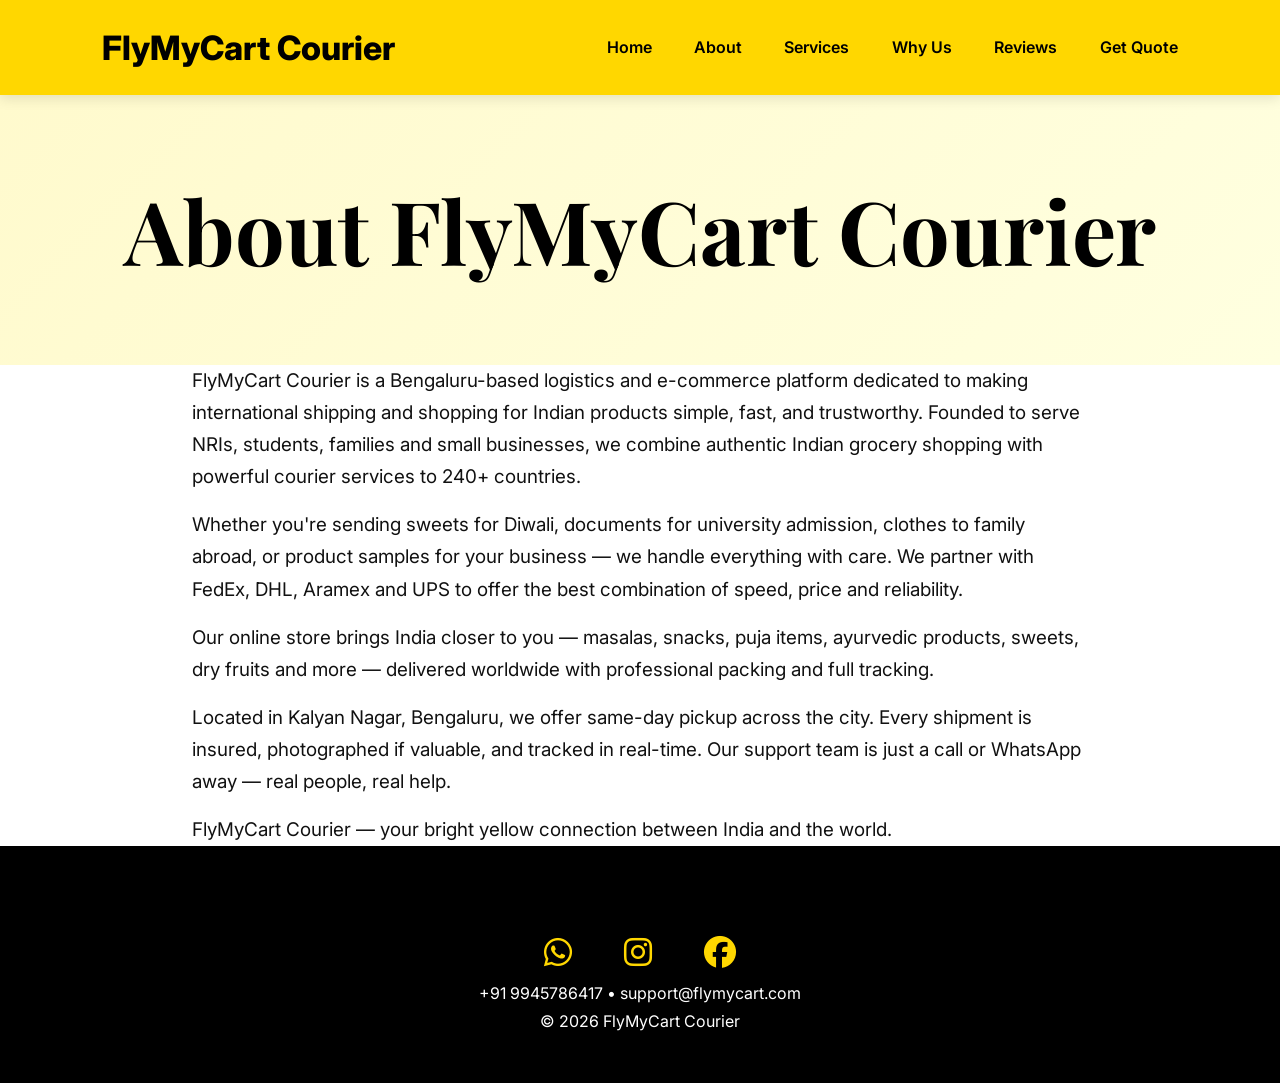
<file: component/about.html>
<!DOCTYPE html>
<html lang="en">
<head>
  <meta charset="UTF-8" />
  <meta name="viewport" content="width=device-width, initial-scale=1.0"/>
  <title>FlyMyCart Courier – About</title>
  <link rel="preconnect" href="https://fonts.googleapis.com">
  <link rel="preconnect" href="https://fonts.gstatic.com" crossorigin>
  <link href="https://fonts.googleapis.com/css2?family=Inter:wght@300;400;500;600;700&family=Playfair+Display:wght@700&display=swap" rel="stylesheet">
  <link rel="stylesheet" href="https://cdnjs.cloudflare.com/ajax/libs/font-awesome/6.5.0/css/all.min.css"/>
  <link rel="stylesheet" href="../css/styles.css">
</head>
<body>

<header>
  <div class="logo">FlyMyCart Courier</div>
  <nav>
    <a href="index.html">Home</a>
    <a href="about.html">About</a>
    <a href="services.html">Services</a>
    <a href="whyus.html">Why Us</a>
    <a href="reviews.html">Reviews</a>
    <a href="quote.html">Get Quote</a>
  </nav>
</header>

<section class="page-hero">
  <h1>About FlyMyCart Courier</h1>
</section>

<section style="max-width:1100px; margin:auto; padding:0 8%;">
  <p style="font-size:1.18rem; margin-bottom:1rem;">
    FlyMyCart Courier is a Bengaluru-based logistics and e-commerce platform dedicated to making international shipping and shopping for Indian products simple, fast, and trustworthy. Founded to serve NRIs, students, families and small businesses, we combine authentic Indian grocery shopping with powerful courier services to 240+ countries.
  </p>

  <p style="font-size:1.18rem; margin-bottom:1rem;">
    Whether you're sending sweets for Diwali, documents for university admission, clothes to family abroad, or product samples for your business — we handle everything with care. We partner with FedEx, DHL, Aramex and UPS to offer the best combination of speed, price and reliability.
  </p>

  <p style="font-size:1.18rem; margin-bottom:1rem;">
    Our online store brings India closer to you — masalas, snacks, puja items, ayurvedic products, sweets, dry fruits and more — delivered worldwide with professional packing and full tracking.
  </p>

  <p style="font-size:1.18rem; margin-bottom:1rem;">
    Located in Kalyan Nagar, Bengaluru, we offer same-day pickup across the city. Every shipment is insured, photographed if valuable, and tracked in real-time. Our support team is just a call or WhatsApp away — real people, real help.
  </p>

  <p style="font-size:1.18rem;">
    FlyMyCart Courier — your bright yellow connection between India and the world.
  </p>
</section>

<footer>
  <div class="social-icons">
     <a href="https://wa.me/919945786417"><i class="fab fa-whatsapp"></i></a>
    <a href="https://www.instagram.com/flymycart01?igsh=eW11cmVtZHZ4ODli"><i class="fab fa-instagram"></i></a>
    <a href="https://www.facebook.com/share/17xTJ3PUKp/"><i class="fab fa-facebook"></i></a>

  </div>
  <p>+91 9945786417 • support@flymycart.com</p>
  <p class="copyright">© 2026 FlyMyCart Courier</p>
</footer>

</body>
</html>
</file>
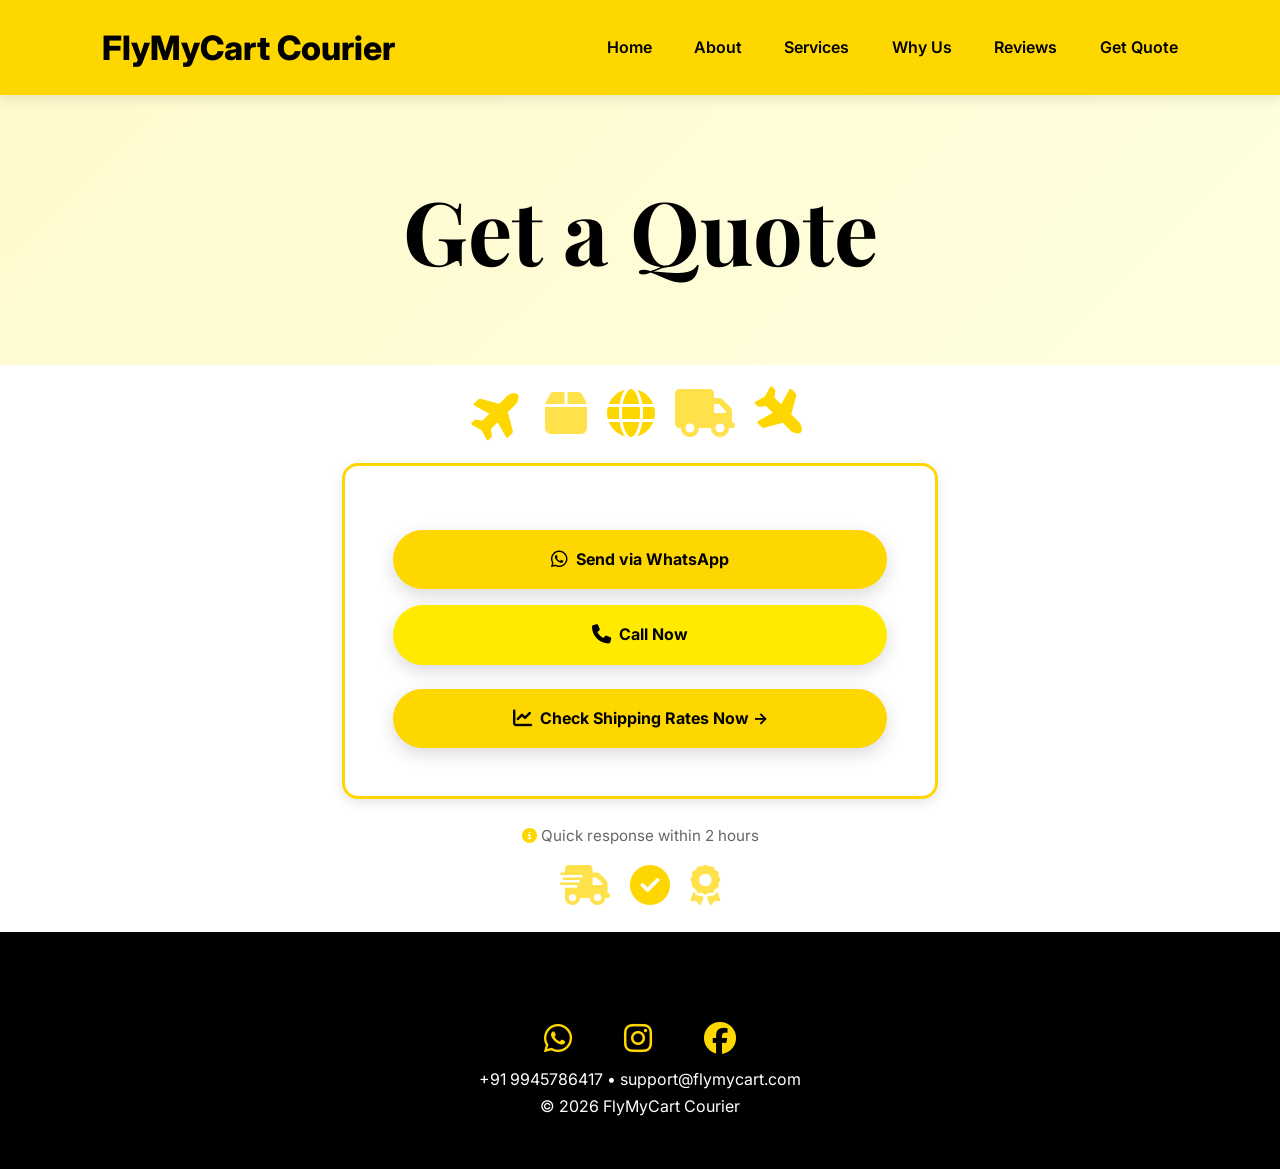
<file: component/quote.html>
<!DOCTYPE html>
<html lang="en">
<head>
  <meta charset="UTF-8" />
  <meta name="viewport" content="width=device-width, initial-scale=1.0"/>
  <title>FlyMyCart Courier – Get Quote</title>
  <link rel="preconnect" href="https://fonts.googleapis.com">
  <link rel="preconnect" href="https://fonts.gstatic.com" crossorigin>
  <link href="https://fonts.googleapis.com/css2?family=Inter:wght@300;400;500;600;700&family=Playfair+Display:wght@700&display=swap" rel="stylesheet">
  <link rel="stylesheet" href="https://cdnjs.cloudflare.com/ajax/libs/font-awesome/6.5.0/css/all.min.css"/>
  <link rel="stylesheet" href="../css/styles.css">
</head>
<body>

<header>
  <div class="logo">FlyMyCart Courier</div>
  <nav>
    <a href="index.html">Home</a>
    <a href="about.html">About</a>
    <a href="services.html">Services</a>
    <a href="whyus.html">Why Us</a>
    <a href="reviews.html">Reviews</a>
    <a href="quote.html">Get Quote</a>
  </nav>
</header>

<section class="page-hero">
  <h1>Get a Quote</h1>
</section>

<section style="max-width:1000px; margin:auto; padding:1.5rem 8%; text-align:center;">
  <i class="fas fa-plane" style="font-size:3rem; color:#FFD700; margin:0 0.5rem; transform:rotate(-45deg);"></i>
  <i class="fas fa-box" style="font-size:3rem; color:#FFD700; margin:0 0.5rem; opacity:0.7;"></i>
  <i class="fas fa-globe" style="font-size:3rem; color:#FFD700; margin:0 0.5rem;"></i>
  <i class="fas fa-truck" style="font-size:3rem; color:#FFD700; margin:0 0.5rem; opacity:0.7;"></i>
  <i class="fas fa-plane" style="font-size:3rem; color:#FFD700; margin:0 0.5rem; transform:rotate(45deg);"></i>
</section>

<section style="max-width:800px; margin:auto; padding:0 8%;">
  <div style="background:white; padding:3rem; border:3px solid var(--yellow); border-radius:16px; box-shadow:0 4px 12px rgba(0,0,0,0.1);">
    <a href="https://wa.me/919945786417?text=Hi%20I%20need%20a%20quote" class="btn" style="width:100%; margin:1rem 0; display:flex; align-items:center; justify-content:center; gap:0.5rem;">
      <i class="fab fa-whatsapp" style="font-size:1.2rem;"></i> Send via WhatsApp
    </a>
    <a href="tel:+919945786417" class="btn" style="width:100%; background:var(--bright-yellow); display:flex; align-items:center; justify-content:center; gap:0.5rem;">
      <i class="fas fa-phone" style="font-size:1.2rem;"></i> Call Now
    </a>
    <a href="https://www.flymycart.com/shipping_rate" class="btn" target="_blank" style="margin-top: 1.5rem; display:flex; align-items:center; justify-content:center; gap:0.5rem;">
      <i class="fas fa-chart-line" style="font-size:1.2rem;"></i> Check Shipping Rates Now →
    </a>
  </div>
</section>

<section style="max-width:1000px; margin:auto; padding:1.5rem 8%; text-align:center;">
  <p style="font-size:0.95rem; color:#666; margin-bottom:1rem;"><i class="fas fa-info-circle" style="color:#FFD700;"></i> Quick response within 2 hours</p>
  <div>
    <i class="fas fa-shipping-fast" style="font-size:2.5rem; color:#FFD700; margin:0 0.5rem; opacity:0.7;"></i>
    <i class="fas fa-check-circle" style="font-size:2.5rem; color:#FFD700; margin:0 0.5rem;"></i>
    <i class="fas fa-award" style="font-size:2.5rem; color:#FFD700; margin:0 0.5rem; opacity:0.7;"></i>
  </div>
</section>

<footer>
  <div class="social-icons">
    <a href="https://wa.me/919945786417"><i class="fab fa-whatsapp"></i></a>
    <a href="https://www.instagram.com/flymycart01?igsh=eW11cmVtZHZ4ODli"><i class="fab fa-instagram"></i></a>
    <a href="https://www.facebook.com/share/17xTJ3PUKp/"><i class="fab fa-facebook"></i></a>
  </div>
  <p>+91 9945786417 • support@flymycart.com</p>
  <p class="copyright">© 2026 FlyMyCart Courier</p>
</footer>

</body>
</html>
</file>
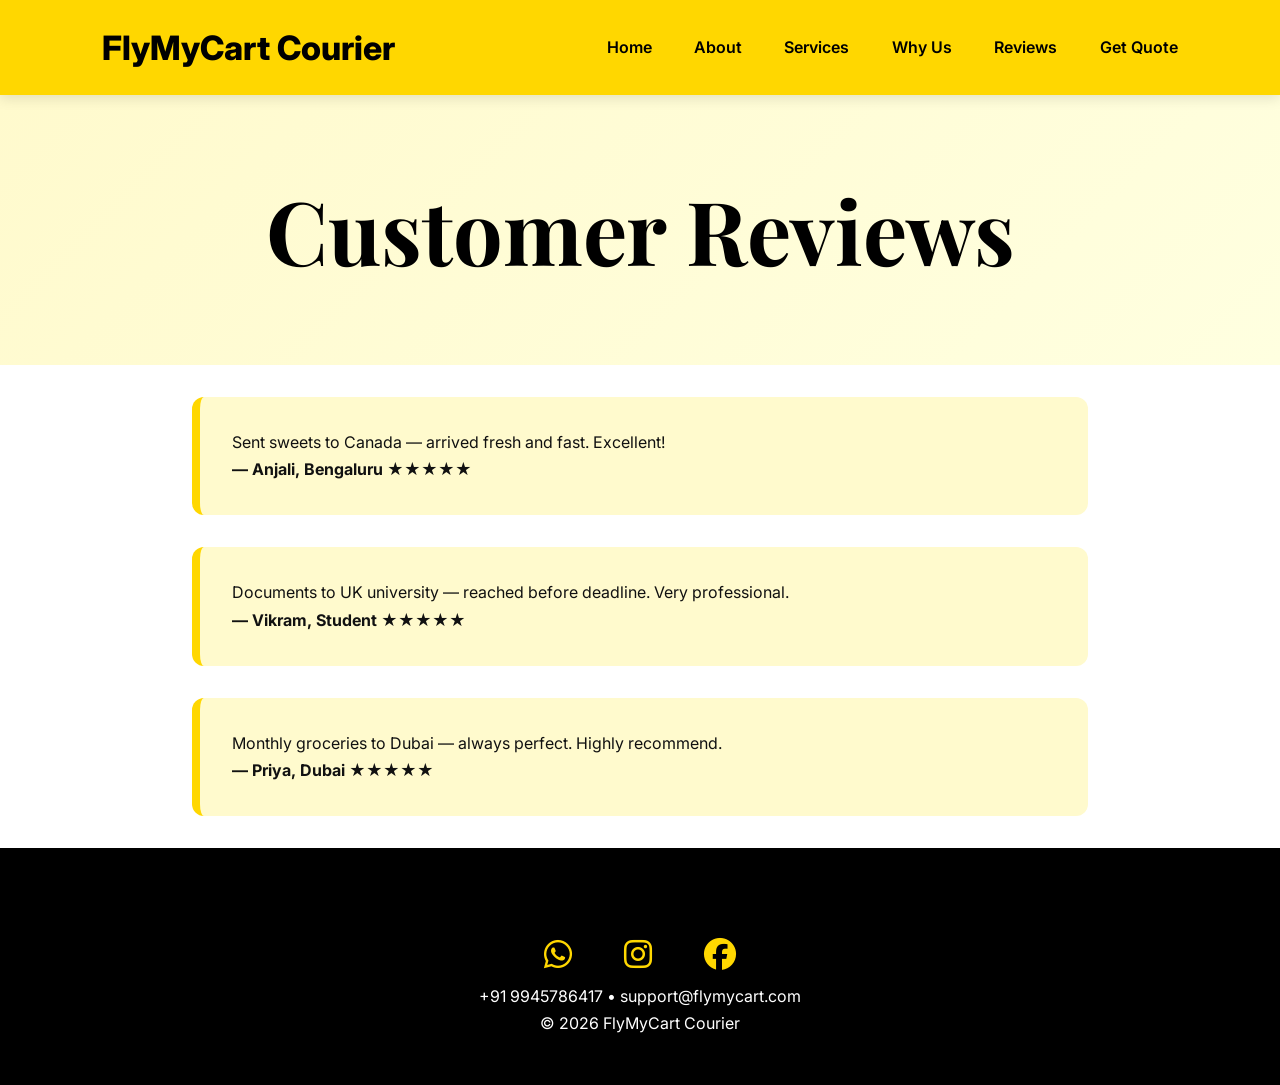
<file: component/reviews.html>
<!DOCTYPE html>
<html lang="en">
<head>
  <meta charset="UTF-8" />
  <meta name="viewport" content="width=device-width, initial-scale=1.0"/>
  <title>FlyMyCart Courier – Reviews</title>
  <link rel="preconnect" href="https://fonts.googleapis.com">
  <link rel="preconnect" href="https://fonts.gstatic.com" crossorigin>
  <link href="https://fonts.googleapis.com/css2?family=Inter:wght@300;400;500;600;700&family=Playfair+Display:wght@700&display=swap" rel="stylesheet">
  <link rel="stylesheet" href="https://cdnjs.cloudflare.com/ajax/libs/font-awesome/6.5.0/css/all.min.css"/>
  <link rel="stylesheet" href="../css/styles.css">
</head>
<body>

<header>
  <div class="logo">FlyMyCart Courier</div>
  <nav>
    <a href="index.html">Home</a>
    <a href="about.html">About</a>
    <a href="services.html">Services</a>
    <a href="whyus.html">Why Us</a>
    <a href="reviews.html">Reviews</a>
    <a href="quote.html">Get Quote</a>
  </nav>
</header>

<section class="page-hero">
  <h1>Customer Reviews</h1>
</section>

<section style="max-width:1100px; margin:auto; padding:0 8%;">
  <div class="testimonial">
    <p>Sent sweets to Canada — arrived fresh and fast. Excellent!</p>
    <strong>— Anjali, Bengaluru ★★★★★</strong>
  </div>
  <div class="testimonial">
    <p>Documents to UK university — reached before deadline. Very professional.</p>
    <strong>— Vikram, Student ★★★★★</strong>
  </div>
  <div class="testimonial">
    <p>Monthly groceries to Dubai — always perfect. Highly recommend.</p>
    <strong>— Priya, Dubai ★★★★★</strong>
  </div>
</section>

<footer>
  <div class="social-icons">
    <a href="https://wa.me/919945786417"><i class="fab fa-whatsapp"></i></a>
    <a href="https://www.instagram.com/flymycart01?igsh=eW11cmVtZHZ4ODli"><i class="fab fa-instagram"></i></a>
    <a href="https://www.facebook.com/share/17xTJ3PUKp/"><i class="fab fa-facebook"></i></a>
  </div>
  <p>+91 9945786417 • support@flymycart.com</p>
  <p class="copyright">© 2026 FlyMyCart Courier</p>
</footer>

</body>
</html>
</file>
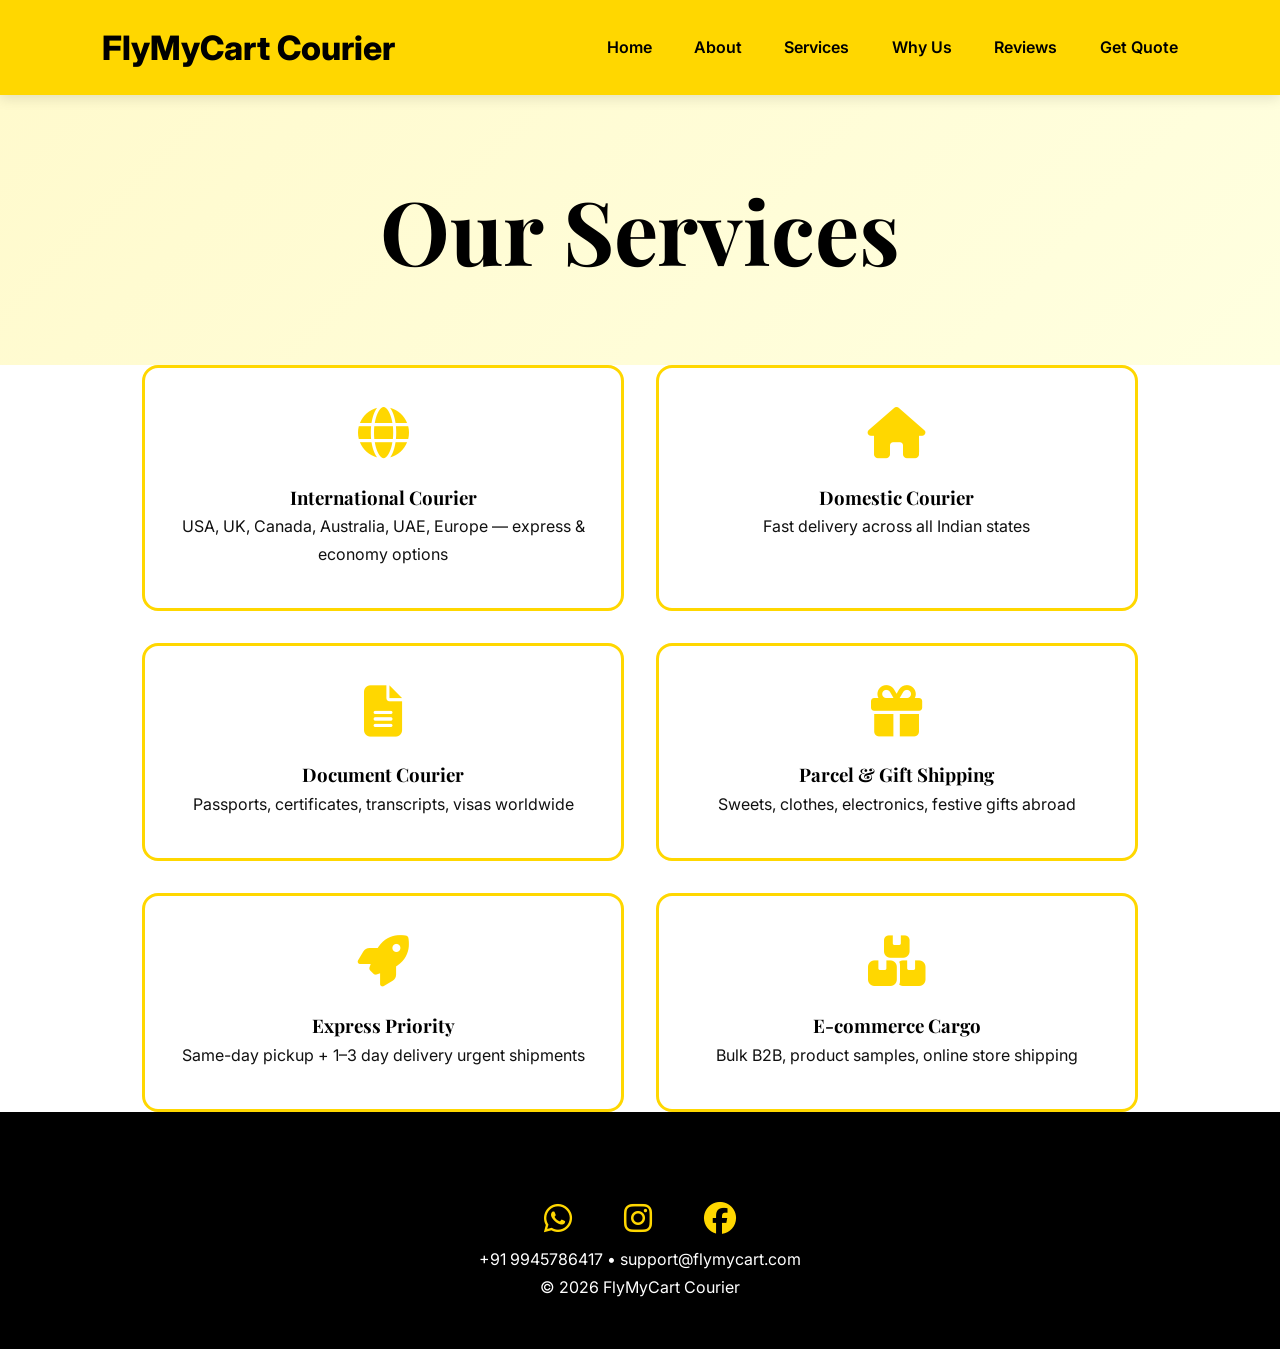
<file: component/services.html>
<!DOCTYPE html>
<html lang="en">
<head>
  <meta charset="UTF-8" />
  <meta name="viewport" content="width=device-width, initial-scale=1.0"/>
  <title>FlyMyCart Courier – Services</title>
  <link rel="preconnect" href="https://fonts.googleapis.com">
  <link rel="preconnect" href="https://fonts.gstatic.com" crossorigin>
  <link href="https://fonts.googleapis.com/css2?family=Inter:wght@300;400;500;600;700&family=Playfair+Display:wght@700&display=swap" rel="stylesheet">
  <link rel="stylesheet" href="https://cdnjs.cloudflare.com/ajax/libs/font-awesome/6.5.0/css/all.min.css"/>
  <link rel="stylesheet" href="../css/styles.css">
</head>
<body>

<header>
  <div class="logo">FlyMyCart Courier</div>
  <nav>
    <a href="index.html">Home</a>
    <a href="about.html">About</a>
    <a href="services.html">Services</a>
    <a href="whyus.html">Why Us</a>
    <a href="reviews.html">Reviews</a>
    <a href="quote.html">Get Quote</a>
  </nav>
</header>

<section class="page-hero">
  <h1>Our Services</h1>
</section>

<section style="max-width:1200px; margin:auto; padding:0 8%;">
  <div class="services-grid">
    <div class="card">
      <i class="fas fa-globe"></i>
      <h3>International Courier</h3>
      <p>USA, UK, Canada, Australia, UAE, Europe — express & economy options</p>
    </div>
    <div class="card">
      <i class="fas fa-home"></i>
      <h3>Domestic Courier</h3>
      <p>Fast delivery across all Indian states</p>
    </div>
    <div class="card">
      <i class="fas fa-file-alt"></i>
      <h3>Document Courier</h3>
      <p>Passports, certificates, transcripts, visas worldwide</p>
    </div>
    <div class="card">
      <i class="fas fa-gift"></i>
      <h3>Parcel & Gift Shipping</h3>
      <p>Sweets, clothes, electronics, festive gifts abroad</p>
    </div>
    <div class="card">
      <i class="fas fa-rocket"></i>
      <h3>Express Priority</h3>
      <p>Same-day pickup + 1–3 day delivery urgent shipments</p>
    </div>
    <div class="card">
      <i class="fas fa-boxes-stacked"></i>
      <h3>E-commerce Cargo</h3>
      <p>Bulk B2B, product samples, online store shipping</p>
    </div>
  </div>
</section>

<footer>
  <div class="social-icons">
    <a href="https://wa.me/919945786417"><i class="fab fa-whatsapp"></i></a>
    <a href="https://www.instagram.com/flymycart01?igsh=eW11cmVtZHZ4ODli"><i class="fab fa-instagram"></i></a>
    <a href="https://www.facebook.com/share/17xTJ3PUKp/"><i class="fab fa-facebook"></i></a>
  </div>
  <p>+91 9945786417 • support@flymycart.com</p>
  <p class="copyright">© 2026 FlyMyCart Courier</p>
</footer>

</body>
</html>
</file>
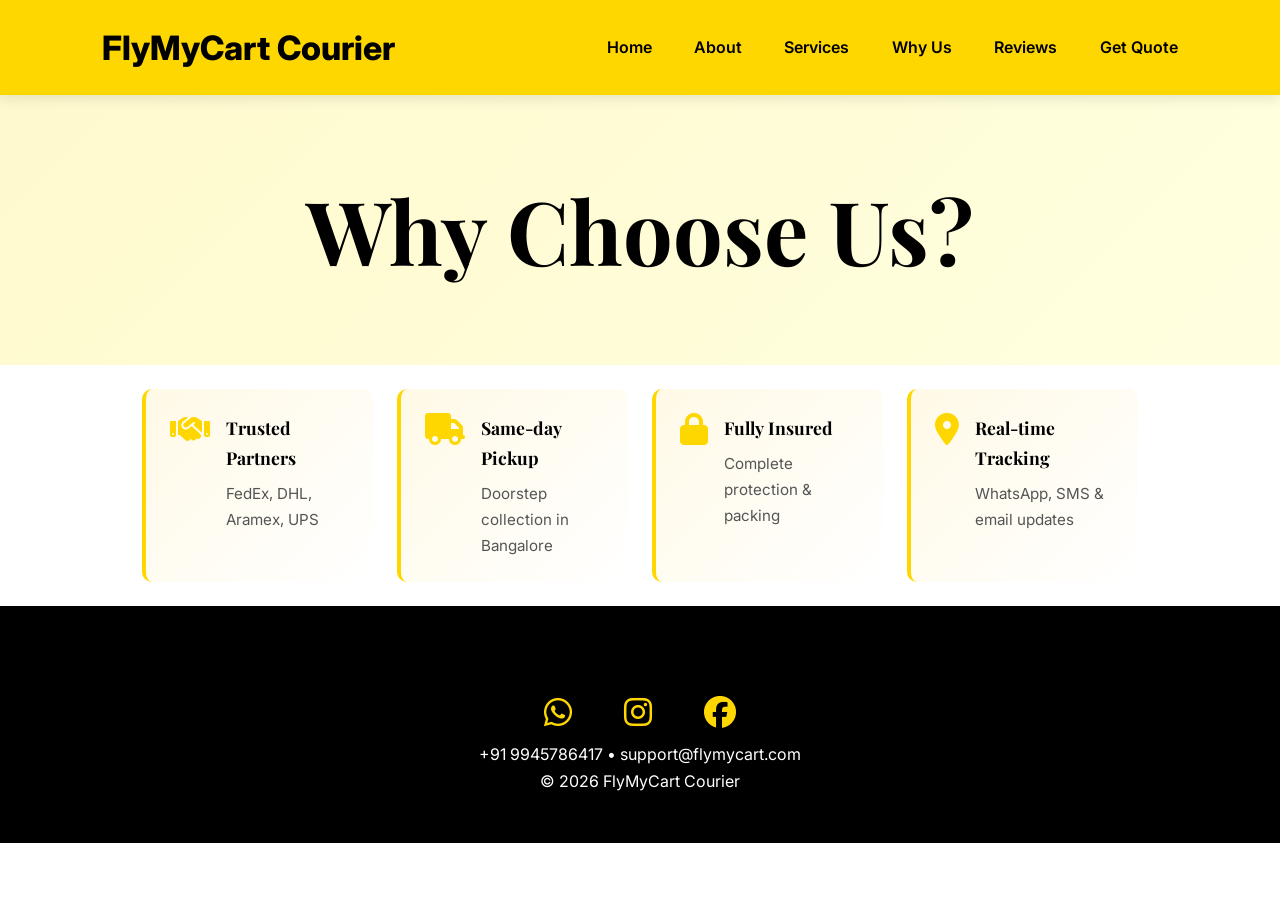
<file: component/whyus.html>
<!DOCTYPE html>
<html lang="en">
<head>
  <meta charset="UTF-8" />
  <meta name="viewport" content="width=device-width, initial-scale=1.0"/>
  <title>FlyMyCart Courier – Why Us</title>
  <link rel="preconnect" href="https://fonts.googleapis.com">
  <link rel="preconnect" href="https://fonts.gstatic.com" crossorigin>
  <link href="https://fonts.googleapis.com/css2?family=Inter:wght@300;400;500;600;700&family=Playfair+Display:wght@700&display=swap" rel="stylesheet">
  <link rel="stylesheet" href="https://cdnjs.cloudflare.com/ajax/libs/font-awesome/6.5.0/css/all.min.css"/>
  <link rel="stylesheet" href="../css/styles.css">
</head>
<body>

<header>
  <div class="logo">FlyMyCart Courier</div>
  <nav>
    <a href="index.html">Home</a>
    <a href="about.html">About</a>
    <a href="services.html">Services</a>
    <a href="whyus.html">Why Us</a>
    <a href="reviews.html">Reviews</a>
    <a href="quote.html">Get Quote</a>
  </nav>
</header>

<section class="page-hero">
  <h1>Why Choose Us?</h1>
</section>

<section style="max-width:1200px; margin:auto; padding:1.5rem 8%;">
  <div style="display:grid; grid-template-columns:repeat(4, 1fr); gap:1.5rem;">
    <div style="background:linear-gradient(135deg, #FFF9E6 0%, #FFF 100%); padding:1.5rem; border-radius:10px; border-left:4px solid #FFD700; display:flex; gap:1rem;">
      <div style="flex-shrink:0;">
        <i class="fas fa-handshake" style="font-size:2rem; color:#FFD700;"></i>
      </div>
      <div>
        <h3 style="margin:0 0 0.5rem 0; font-size:1.1rem;">Trusted Partners</h3>
        <p style="margin:0; font-size:0.95rem; color:#555;">FedEx, DHL, Aramex, UPS</p>
      </div>
    </div>
    <div style="background:linear-gradient(135deg, #FFF9E6 0%, #FFF 100%); padding:1.5rem; border-radius:10px; border-left:4px solid #FFD700; display:flex; gap:1rem;">
      <div style="flex-shrink:0;">
        <i class="fas fa-truck" style="font-size:2rem; color:#FFD700;"></i>
      </div>
      <div>
        <h3 style="margin:0 0 0.5rem 0; font-size:1.1rem;">Same-day Pickup</h3>
        <p style="margin:0; font-size:0.95rem; color:#555;">Doorstep collection in Bangalore</p>
      </div>
    </div>
    <div style="background:linear-gradient(135deg, #FFF9E6 0%, #FFF 100%); padding:1.5rem; border-radius:10px; border-left:4px solid #FFD700; display:flex; gap:1rem;">
      <div style="flex-shrink:0;">
        <i class="fas fa-lock" style="font-size:2rem; color:#FFD700;"></i>
      </div>
      <div>
        <h3 style="margin:0 0 0.5rem 0; font-size:1.1rem;">Fully Insured</h3>
        <p style="margin:0; font-size:0.95rem; color:#555;">Complete protection & packing</p>
      </div>
    </div>
    <div style="background:linear-gradient(135deg, #FFF9E6 0%, #FFF 100%); padding:1.5rem; border-radius:10px; border-left:4px solid #FFD700; display:flex; gap:1rem;">
      <div style="flex-shrink:0;">
        <i class="fas fa-map-marker-alt" style="font-size:2rem; color:#FFD700;"></i>
      </div>
      <div>
        <h3 style="margin:0 0 0.5rem 0; font-size:1.1rem;">Real-time Tracking</h3>
        <p style="margin:0; font-size:0.95rem; color:#555;">WhatsApp, SMS & email updates</p>
      </div>
    </div>
  </div>
</section>

<footer>
  <div class="social-icons">
   <a href="https://wa.me/919945786417"><i class="fab fa-whatsapp"></i></a>
    <a href="https://www.instagram.com/flymycart01?igsh=eW11cmVtZHZ4ODli"><i class="fab fa-instagram"></i></a>
    <a href="https://www.facebook.com/share/17xTJ3PUKp/"><i class="fab fa-facebook"></i></a>
  </div>
  <p>+91 9945786417 • support@flymycart.com</p>
  <p class="copyright">© 2026 FlyMyCart Courier</p>
</footer>

</body>
</html>
</file>
<file: css/styles.css>
:root {
  --yellow: #FFD700;
  --bright-yellow: #FFEA00;
  --light-yellow: #FFFACD;
  --white: #FFFFFF;
  --dark: #000000;
  --dark-text: #111111;
}

* { margin:0; padding:0; box-sizing:border-box; }

body {
  font-family: 'Inter', system-ui, sans-serif;
  background: var(--white);
  color: var(--dark-text);
  line-height: 1.7;
}

h1, h2, h3 {
  font-family: 'Playfair Display', serif;
  color: var(--dark);
}

header {
  background: var(--yellow);
  position: sticky;
  top: 0;
  z-index: 1000;
  padding: 1.2rem 8%;
  display: flex;
  justify-content: space-between;
  align-items: center;
  box-shadow: 0 4px 12px rgba(0,0,0,0.1);
}

.logo {
  font-size: 2.1rem;
  font-weight: 800;
  color: var(--dark);
}

nav a {
  margin-left: 2.4rem;
  color: var(--dark);
  text-decoration: none;
  font-weight: 600;
  transition: 0.3s;
}

nav a:hover { color: white; }

.hero, .page-hero {
  background: linear-gradient(135deg, var(--light-yellow), #FFFFE0);
  padding: 60px 8% 60px;
  text-align: center;
}

.hero {
  box-shadow: 0 8px 20px rgba(30, 100, 200, 0.25);
}

.hero h1, .page-hero h1 {
  font-size: clamp(3rem, 8vw, 5.5rem);
}

.hero h1 {
  background: rgba(255, 255, 255, 0.9);
  padding: 0.5rem 1rem;
  border-radius: 15px;
  display: inline-block;
  margin-bottom: 1rem;
}

.hero p {
  background: rgba(255, 255, 255, 0.8);
  padding: 0.5rem 1rem;
  border-radius: 10px;
  display: inline-block;
  margin-bottom: 2rem;
}

.hero h1 span, .page-hero h1 span { color: var(--yellow); }

.btn {
  background: var(--yellow);
  color: black;
  padding: 1rem 2.8rem;
  border-radius: 50px;
  font-weight: 700;
  text-decoration: none;
  display: inline-block;
  box-shadow: 0 6px 18px rgba(0,0,0,0.15);
  transition: all 0.3s;
}

.btn:hover {
  background: var(--bright-yellow);
  transform: translateY(-3px);
}

.section-title {
  text-align: center;
  font-size: 3rem;
  margin-bottom: 3rem;
}

.services-grid {
  display: grid;
  grid-template-columns: repeat(auto-fit, minmax(320px, 1fr));
  gap: 2rem;
}

.card {
  background: white;
  border: 3px solid var(--yellow);
  border-radius: 16px;
  padding: 2.5rem 1.8rem;
  text-align: center;
  transition: all 0.35s;
}

.card:hover {
  transform: translateY(-12px);
  box-shadow: 0 20px 40px rgba(0,0,0,0.1);
  border-color: var(--bright-yellow);
}

.card i {
  font-size: 3.2rem;
  color: var(--yellow);
  margin-bottom: 1.4rem;
}

.testimonial {
  background: var(--light-yellow);
  padding: 2rem;
  border-radius: 12px;
  border-left: 8px solid var(--yellow);
  margin: 2rem 0;
}

.form-style input,
.form-style textarea {
  width: 100%;
  padding: 16px;
  margin: 12px 0;
  border: 2px solid var(--yellow);
  border-radius: 10px;
  font-size: 1.1rem;
}

footer {
  background: var(--dark);
  color: white;
  text-align: center;
  padding: 5rem 8% 3rem;
}

.social-icons a {
  color: var(--yellow);
  font-size: 2rem;
  margin: 0 1.5rem;
}

.social-icons a:hover { color: var(--bright-yellow); }

@media (max-width: 768px) {
  header { 
    flex-direction: column; 
    gap: 1.2rem; 
    padding: 1.5rem 6%; 
  }
  nav a { 
    margin: 0.6rem 1.2rem; 
  }
  
  .hero, .page-hero {
    padding: 40px 6% 40px;
  }
  
  .hero h1, .page-hero h1 {
    font-size: clamp(2.5rem, 10vw, 4rem);
  }
  
  .hero h1 {
    padding: 0.3rem 0.8rem;
    margin-bottom: 0.8rem;
  }
  
  .hero p {
    padding: 0.3rem 0.8rem;
    margin-bottom: 1.5rem;
    font-size: 1rem;
  }
  
  .btn {
    padding: 0.8rem 2rem;
    font-size: 0.9rem;
  }
  
  .services-grid {
    grid-template-columns: 1fr;
    gap: 1.5rem;
  }
  
  .card {
    padding: 2rem 1.5rem;
  }
  
  .card i {
    font-size: 2.8rem;
    margin-bottom: 1.2rem;
  }
  
  .testimonial {
    padding: 1.5rem;
    margin: 1.5rem 0;
  }
}

@media (max-width: 480px) {
  header {
    padding: 1rem 4%;
  }
  
  .logo {
    font-size: 1.8rem;
  }
  
  nav a {
    margin: 0.4rem 0.8rem;
    font-size: 0.9rem;
  }
  
  .hero, .page-hero {
    padding: 30px 4% 30px;
  }
  
  .hero h1, .page-hero h1 {
    font-size: clamp(2rem, 12vw, 3rem);
  }
  
  .hero h1 {
    padding: 0.2rem 0.6rem;
  }
  
  .hero p {
    padding: 0.2rem 0.6rem;
    font-size: 0.9rem;
  }
  
  .btn {
    padding: 0.7rem 1.5rem;
    font-size: 0.85rem;
  }
  
  .card {
    padding: 1.5rem 1rem;
  }
  
  .card i {
    font-size: 2.5rem;
    margin-bottom: 1rem;
  }
  
  .testimonial {
    padding: 1.2rem;
    margin: 1.2rem 0;
  }
  
  footer {
    padding: 3rem 4% 2rem;
  }
  
  .social-icons a {
    font-size: 1.8rem;
    margin: 0 1rem;
  }
}

/* Mobile responsiveness for grids */
@media (max-width: 1024px) {
  .services-grid {
    grid-template-columns: repeat(auto-fit, minmax(280px, 1fr));
  }
}

@media (max-width: 768px) {
  /* Why Choose Us grid - stack to 2 columns on tablet, 1 on mobile */
  #whyus > section > div {
    grid-template-columns: repeat(2, 1fr) !important;
    gap: 1rem !important;
  }
  
  /* FAQ grid - stack to 1 column */
  #faq > section > div {
    grid-template-columns: 1fr !important;
    gap: 1rem !important;
  }
  
  /* FAQ details styling for mobile */
  #faq details {
    padding: 0.8rem !important;
  }
  
  #faq summary {
    font-size: 0.95rem !important;
  }
}

@media (max-width: 480px) {
  /* Why Choose Us - single column on small mobile */
  #whyus > section > div {
    grid-template-columns: 1fr !important;
  }
  
  /* Why Choose Us items - adjust padding and layout */
  #whyus > section > div > div {
    padding: 1rem !important;
    flex-direction: column !important;
    text-align: center !important;
    gap: 0.8rem !important;
  }
  
  #whyus > section > div > div > div:first-child {
    flex-shrink: 0 !important;
  }
  
  #whyus i {
    font-size: 1.8rem !important;
  }
}

/* Additional mobile styles for forms and quote section */
@media (max-width: 768px) {
  #quote > section:nth-child(2) i {
    font-size: 2.5rem !important;
    margin: 0 0.3rem !important;
  }
  
  #quote > section:nth-child(3) .btn {
    padding: 1rem 1.5rem !important;
    font-size: 0.9rem !important;
  }
  
  #quote > section:nth-child(4) i {
    font-size: 2rem !important;
    margin: 0 0.3rem !important;
  }
  
  #quote > section:nth-child(4) p {
    font-size: 0.85rem !important;
  }
}

@media (max-width: 480px) {
  #quote > section:nth-child(2) i {
    font-size: 2rem !important;
    margin: 0 0.2rem !important;
  }
  
  #quote > section:nth-child(3) {
    padding: 0 4% !important;
  }
  
  #quote > section:nth-child(3) div {
    padding: 2rem !important;
  }
  
  #quote > section:nth-child(4) i {
    font-size: 1.8rem !important;
    margin: 0 0.2rem !important;
  }
}

/* General text responsiveness */
@media (max-width: 768px) {
  body {
    font-size: 0.95rem;
  }
  
  h1, h2, h3 {
    line-height: 1.2;
  }
  
  #about p {
    font-size: 1rem !important;
    margin-bottom: 1.2rem !important;
  }
  
  section > p {
    font-size: 1rem !important;
  }
}

@media (max-width: 480px) {
  body {
    font-size: 0.9rem;
  }
  
  #about p {
    font-size: 0.95rem !important;
    margin-bottom: 1rem !important;
  }
  
  section > p {
    font-size: 0.95rem !important;
  }
}
</file>
